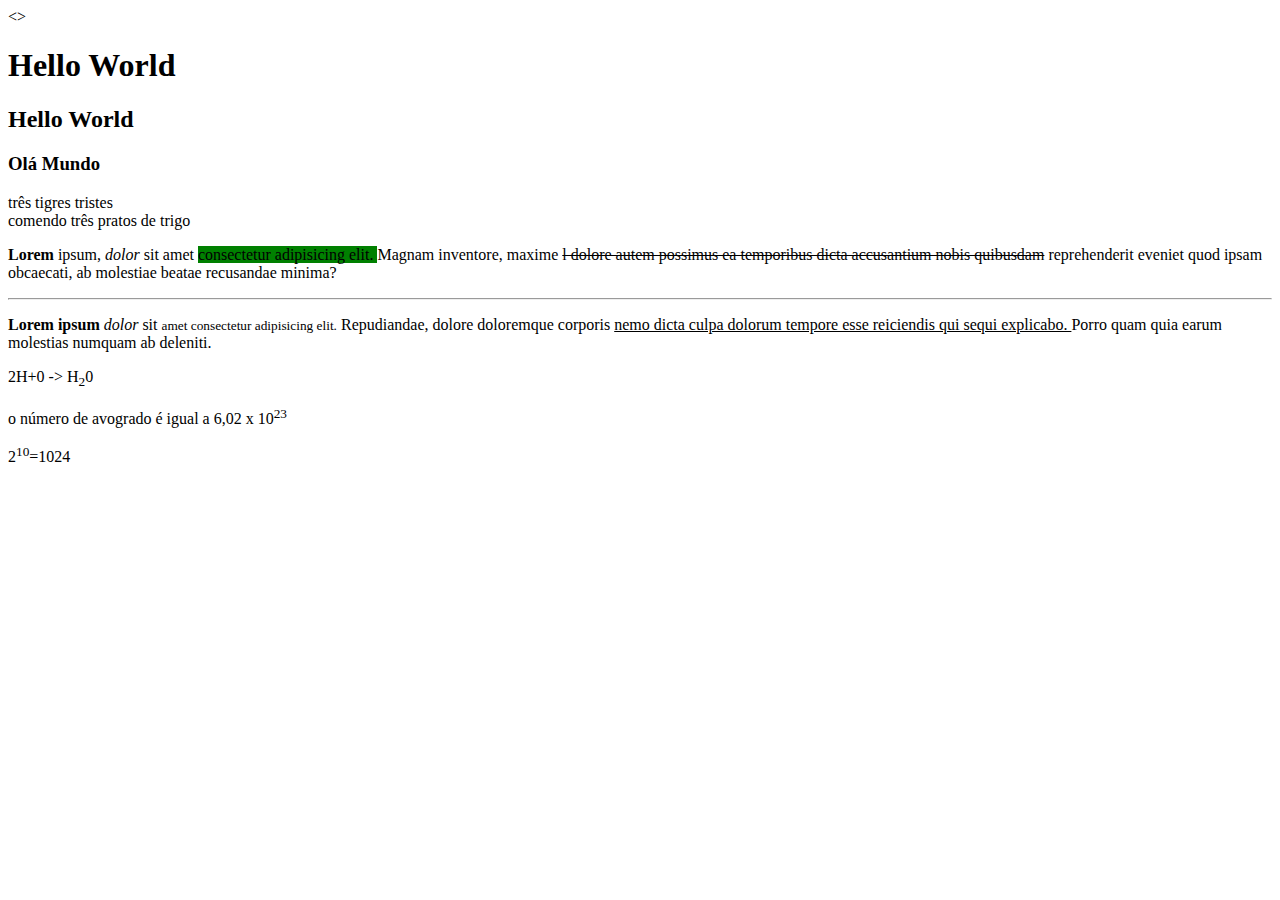
<file: aula01/aula/index.html>
<!DOCTYPE html>
<html lang="en">
<head>
    <!--Enconding da página-->
    <meta charset="UTF-8"/>
    <meta http-equiv="X-UA-Compatible" content="IE=edge"/>
    <meta name="description" content="Free Web tutorials"/>
    <meta name="keywords" content="HTML, CSS, JavaScript"/>
    <meta name="author" content="John Doe">
    <meta name="viewport" content="width=device-width, initial-scale=1.0"/>
    <link rel="icon" type="image/x-icon" href="./spider.png"/>
    <title>Primeira página</title>
</head>
<body>
    <>
    <h1>Hello World</h1>
    <h2>Hello World</h2>
    <h3>Olá Mundo</h3>
    três tigres tristes  <br/> comendo três pratos de trigo
    <p>
       <b> Lorem </b>ipsum, <i> dolor </i>sit amet <mark style='background-color: green;'>consectetur adipisicing elit. </mark>Magnam inventore, maxime <del>l dolore autem possimus ea temporibus dicta accusantium nobis quibusdam</del> reprehenderit eveniet quod ipsam obcaecati, ab molestiae beatae recusandae minima?
    </p>
    <hr/>
    <p>
       <strong> Lorem ipsum </strong> <em> dolor </em>sit <small> amet consectetur adipisicing elit.</small> Repudiandae, dolore doloremque corporis <ins> nemo dicta culpa dolorum tempore esse reiciendis qui sequi explicabo. </ins>Porro quam quia earum molestias numquam ab deleniti.
    </p>   
    <p>2H+0 -> H<sub>2</sub>0</p>
    <p>o número de avogrado é igual a 6,02 x 10<sup>23</sup></p>
    <p>2<sup>10</sup>=1024</p> 
</body>
</html>
</file>
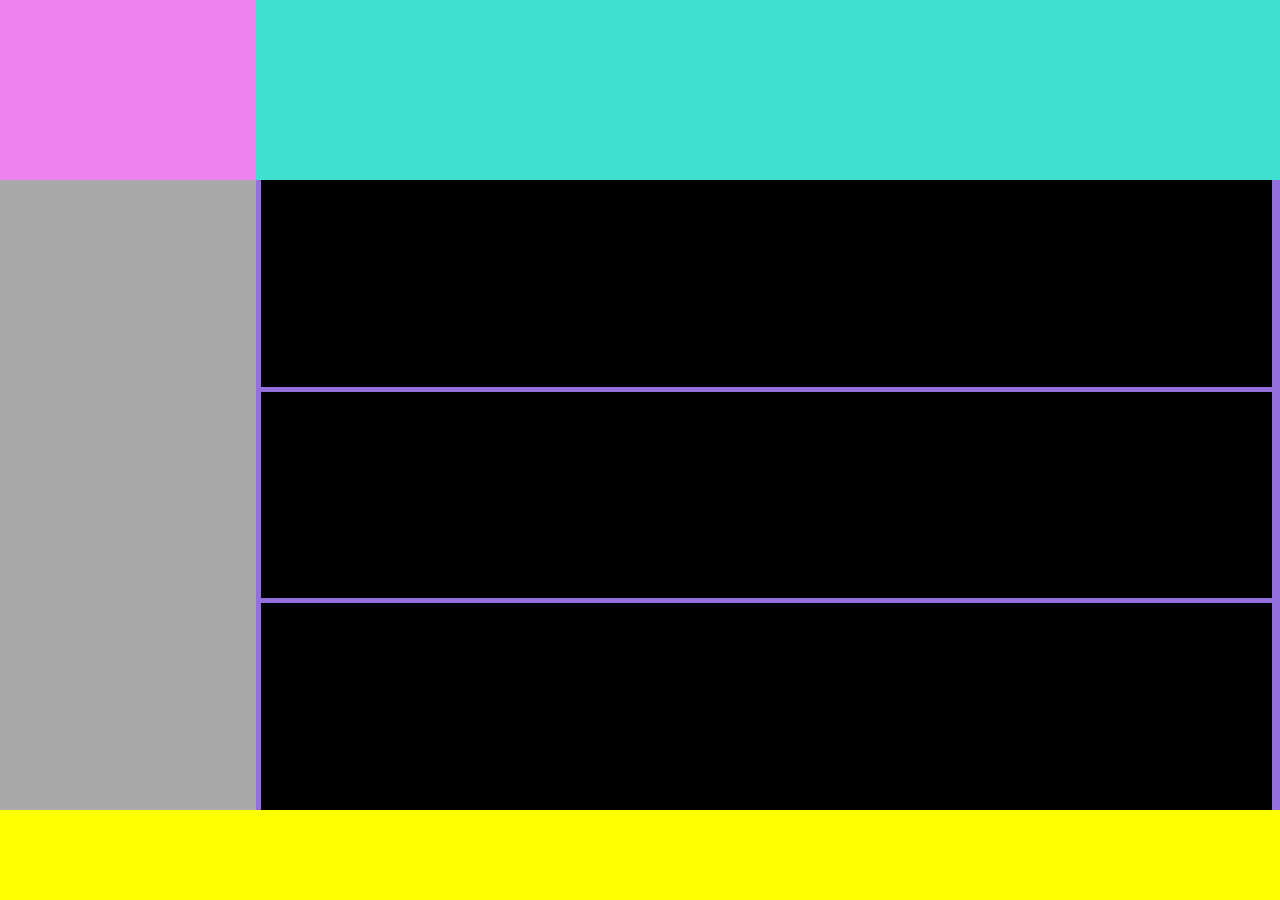
<file: aula04/aula/A02-GridLayout/index.html>
<!DOCTYPE html>
<html lang="en">

<head>
    <meta charset="UTF-8">
    <meta http-equiv="X-UA-Compatible" content="IE=edge">
    <meta name="viewport" content="width=device-width, initial-scale=1.0">
    <link rel="stylesheet" href="./estilo.css">
    <title>Grid Layout</title>
</head>

<body>
    <div class='container'>
        <header>
            <div class="logo"></div>
            <nav>
                <ul>
                    <li><a href=""></li>
                    <li><a href=""></a></li>
                    <li><a href=""></a></li>
                    <li><a href=""></a></li>
                </ul>
            </nav>
        </header>
        <main>
            <article class='artigo-1'></article>
            <article class='artigo-2'></article>
            <article class='artigo-3'></article>
            <aside></aside>
        </main>
        <footer>
        </footer>
    </div>
</body>

</html>
</file>
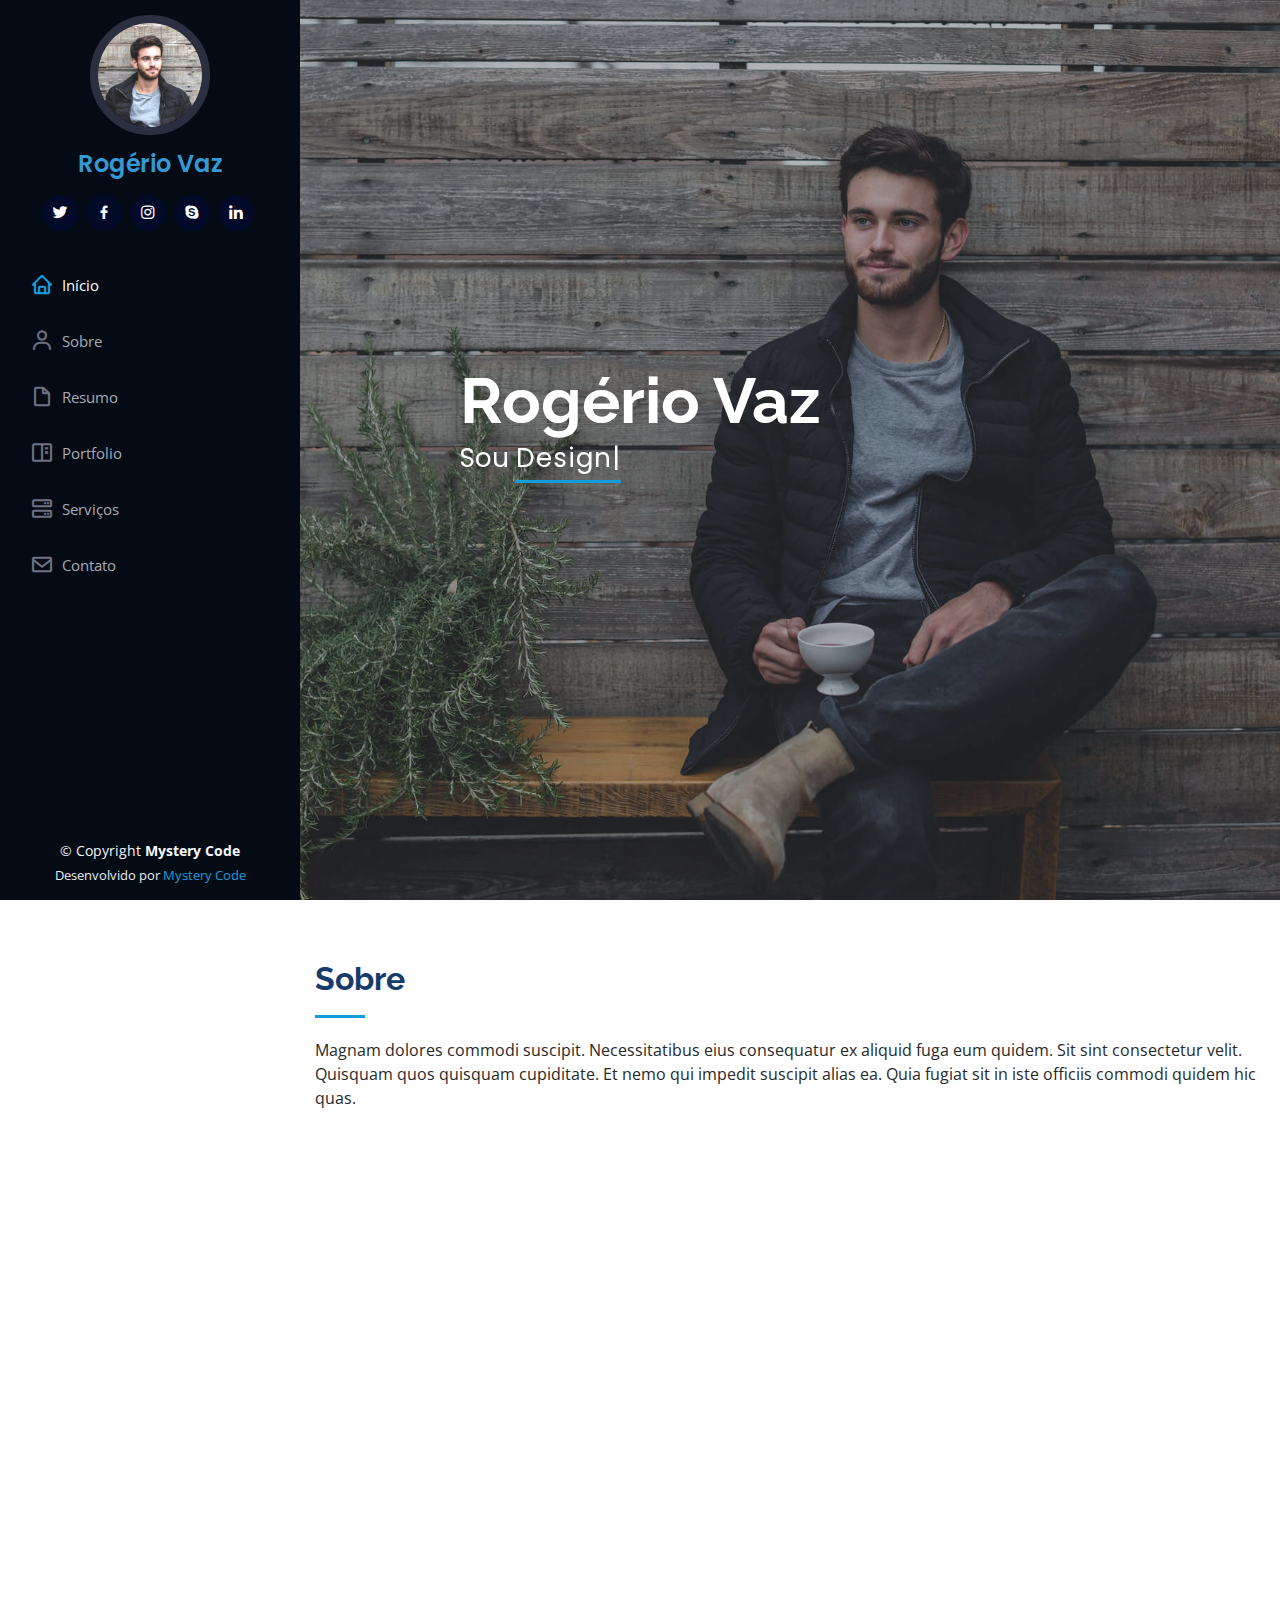
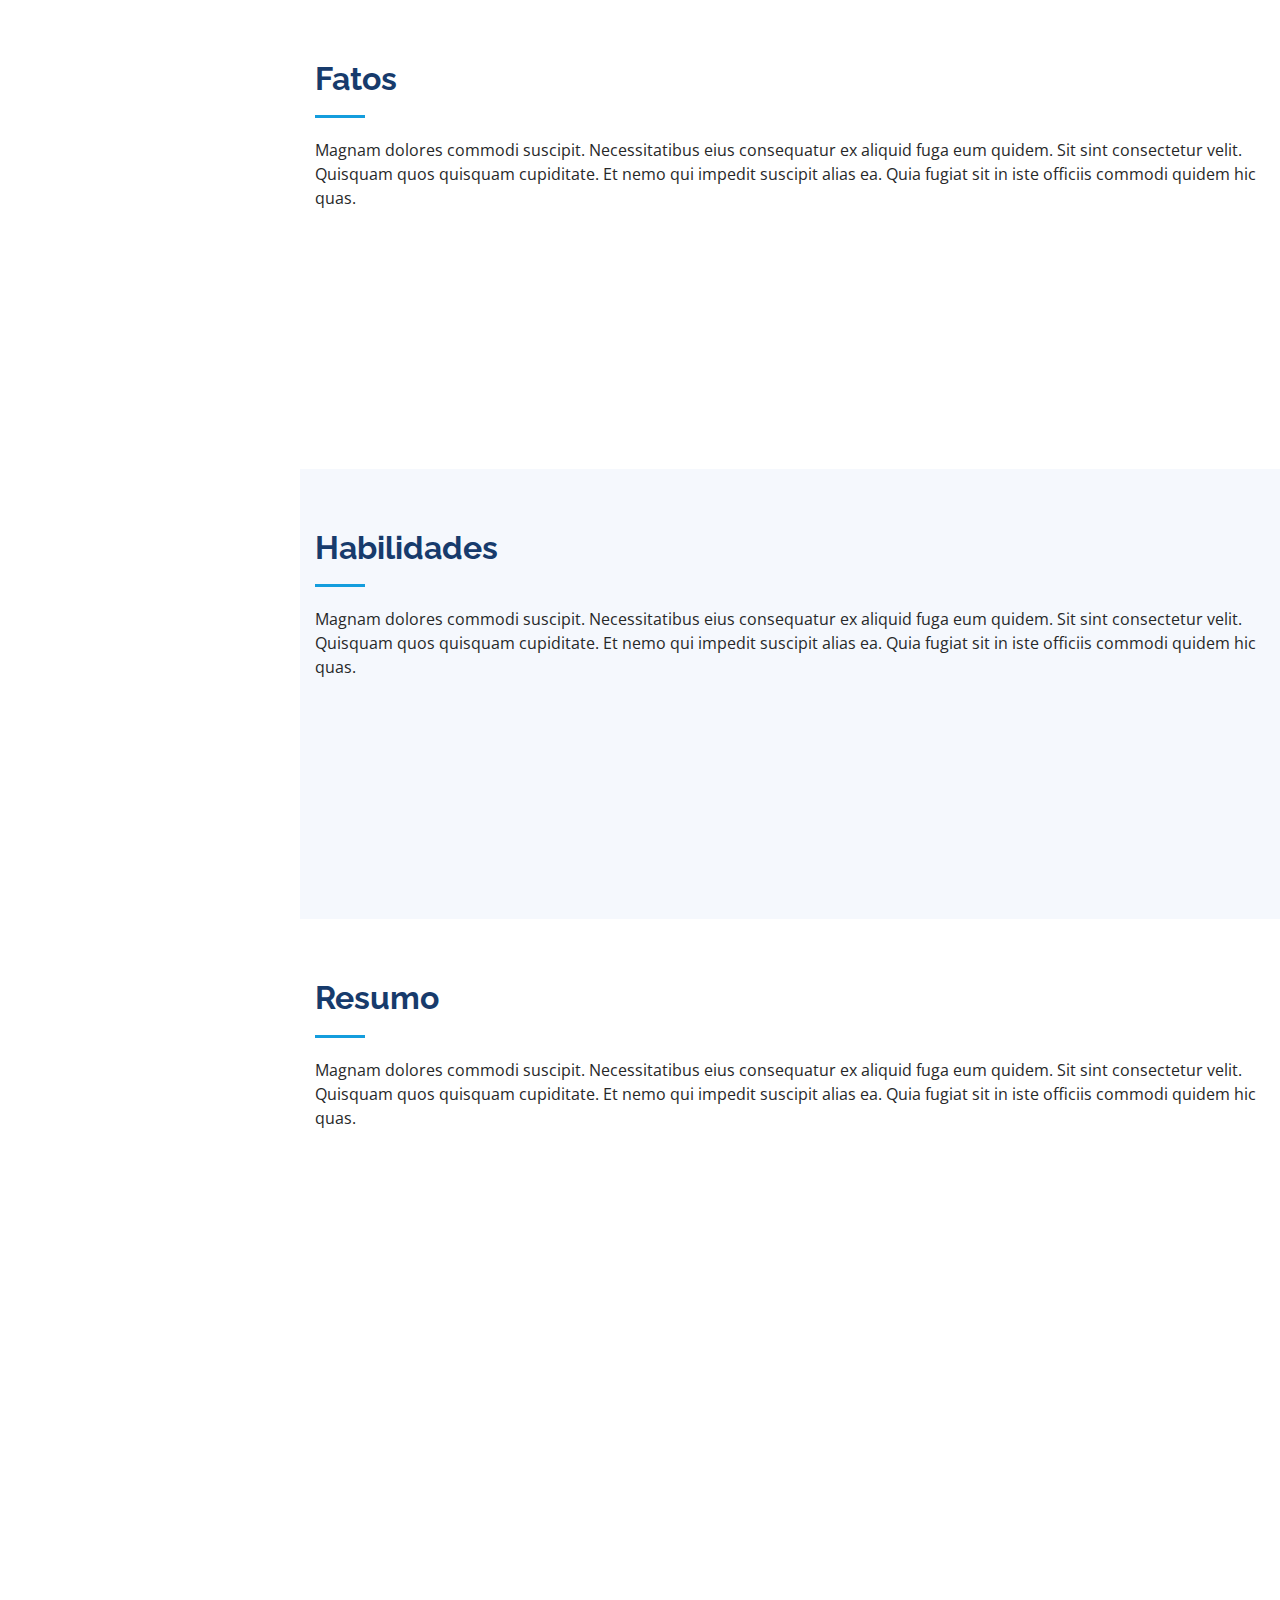
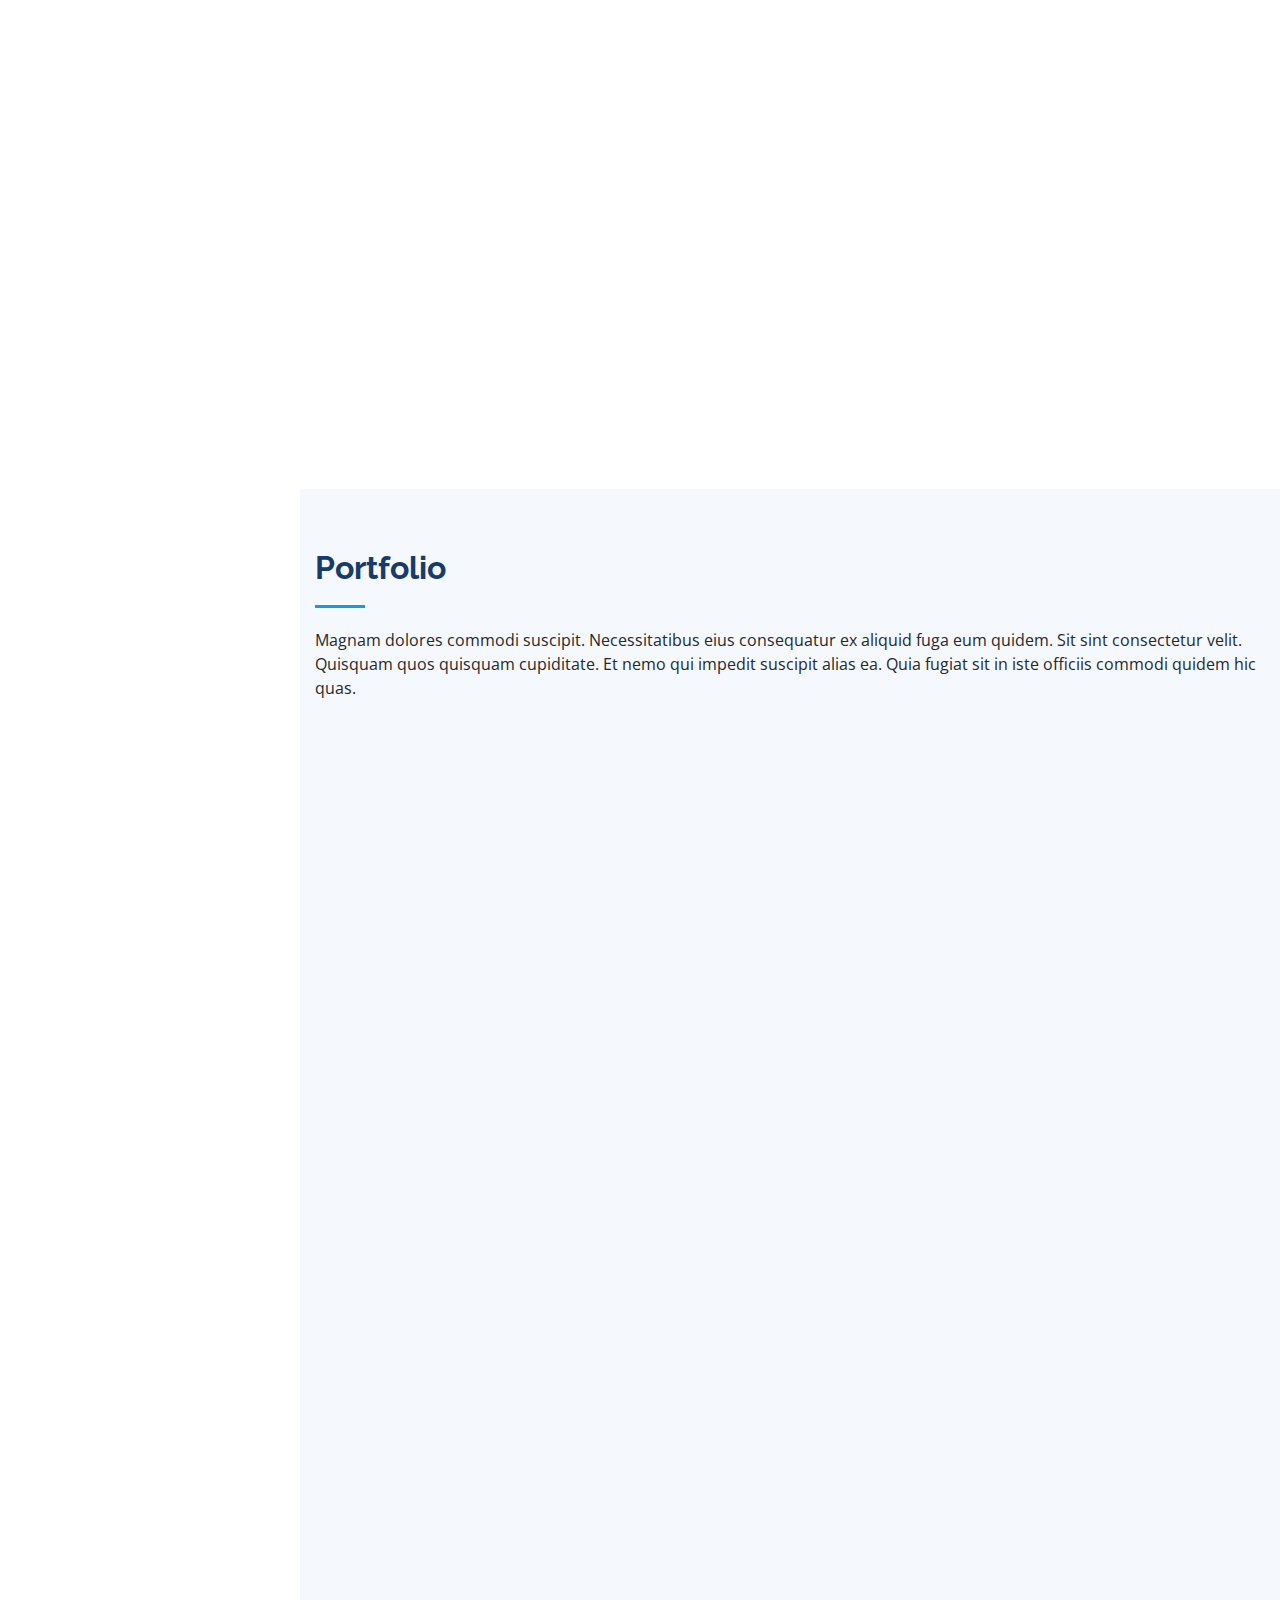
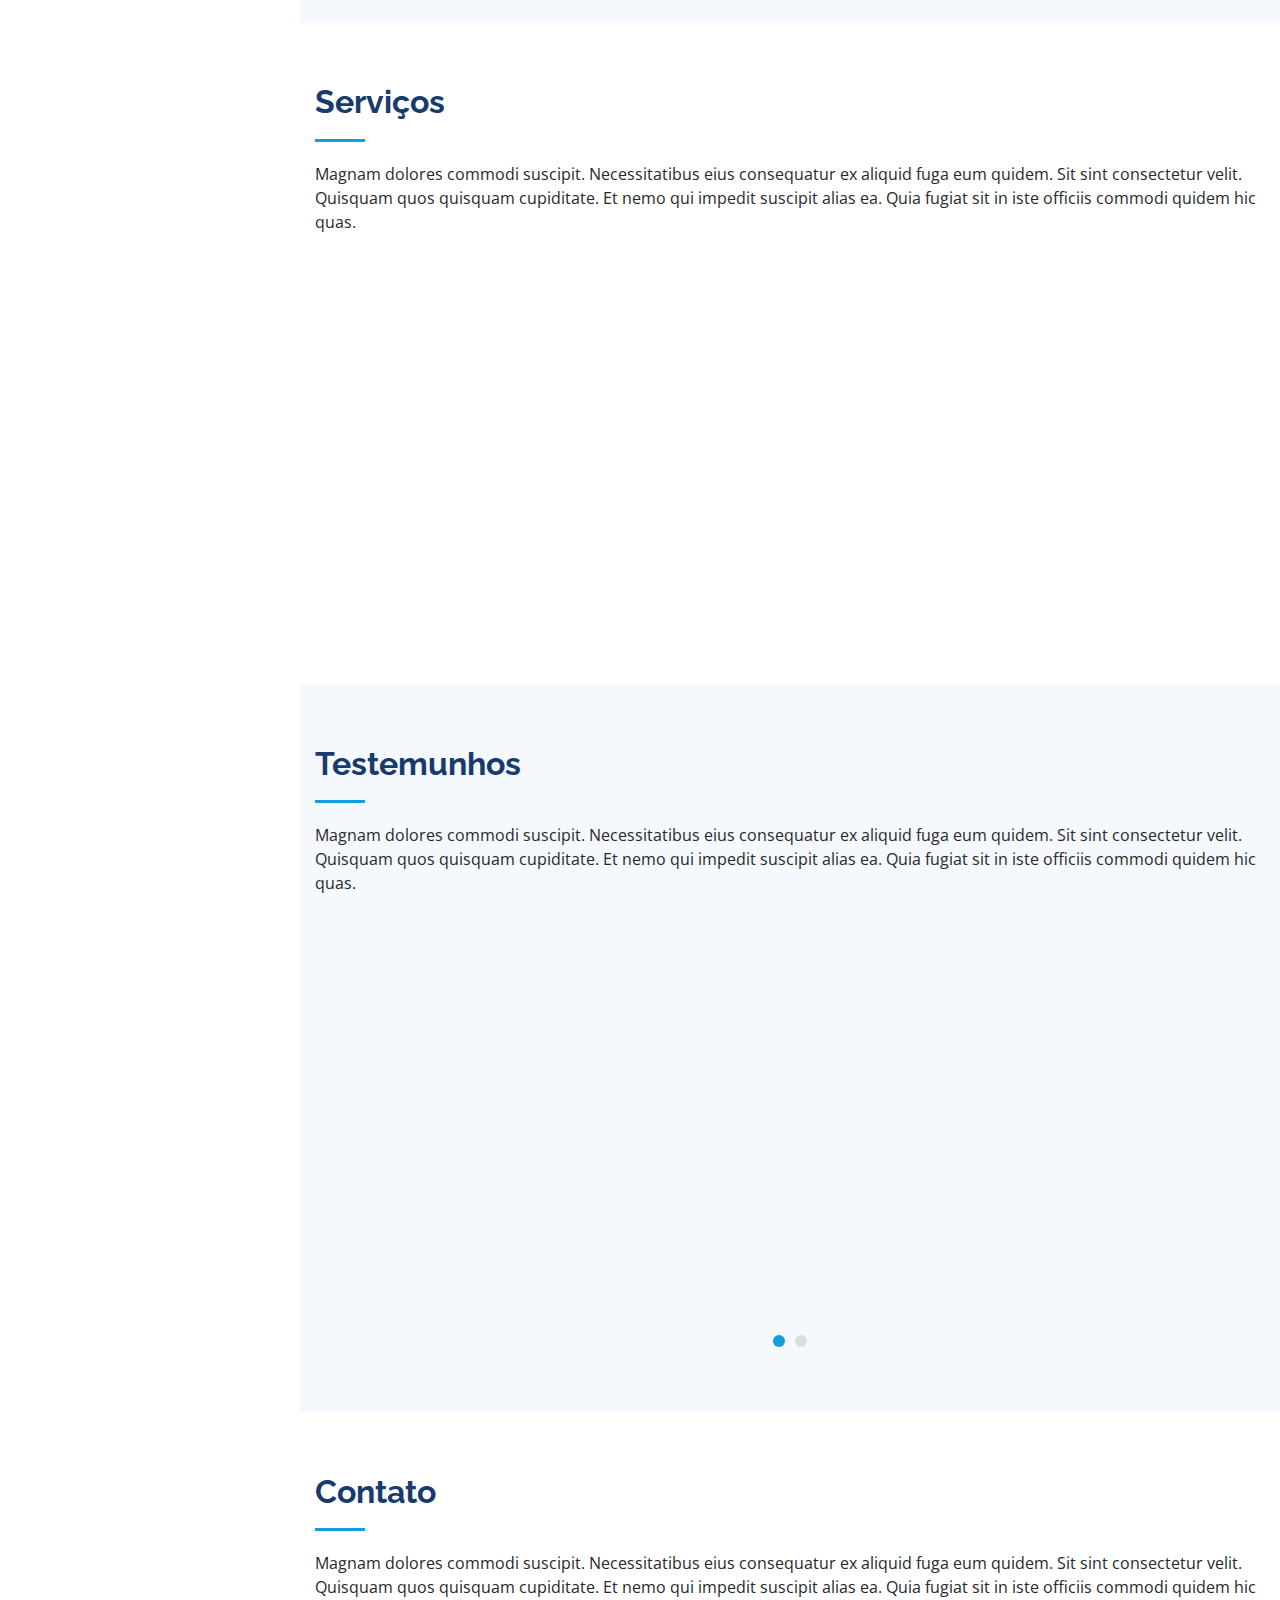
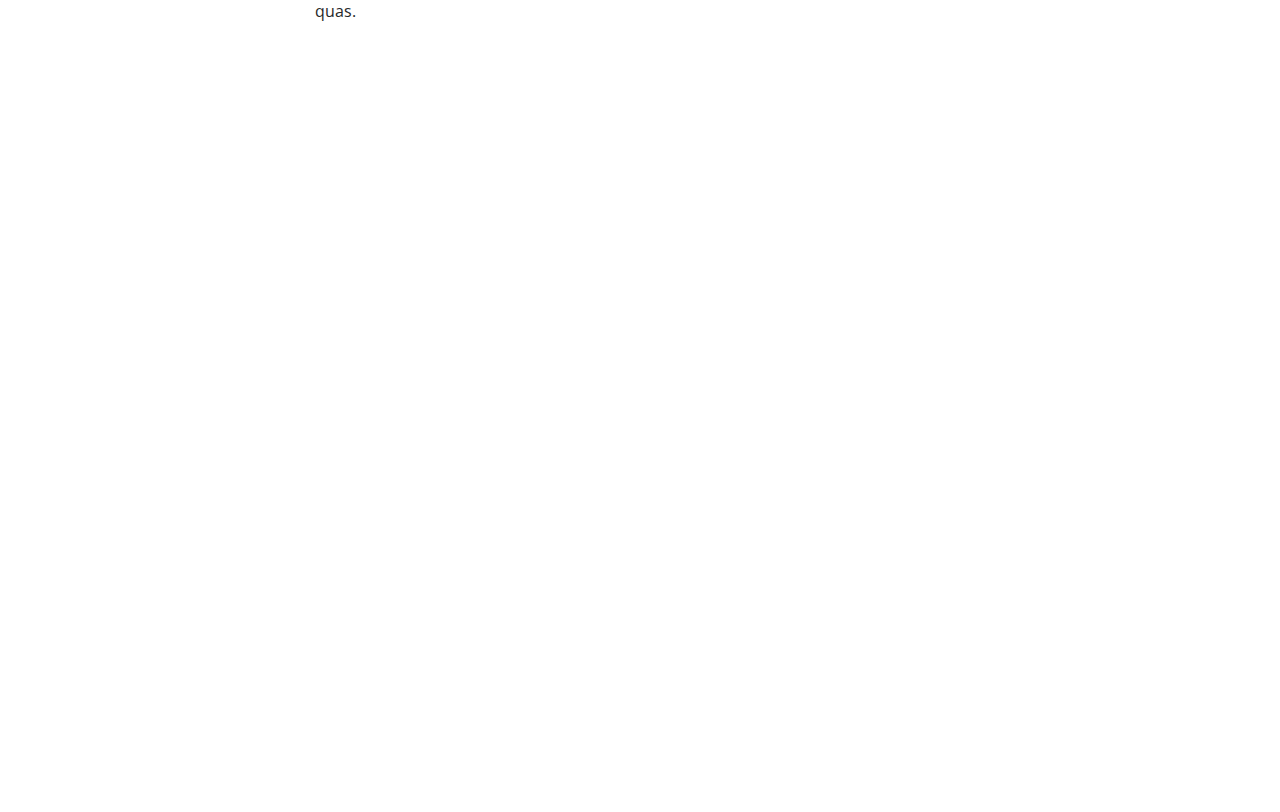
<file: portfolio/00_PORTFOLIO YOUTUBE/mystery code -blog/index.html>
<!DOCTYPE html>
<html lang="pt-br">

<head>
  <meta charset="utf-8">
  <meta content="width=device-width, initial-scale=1.0" name="viewport">

  <title>Rogério Vaz - Blog</title>
  <meta content="" name="description">
  <meta content="" name="keywords">

  <!-- Google Fonts -->
  <link href="https://fonts.googleapis.com/css?family=Open+Sans:300,300i,400,400i,600,600i,700,700i|Raleway:300,300i,400,400i,500,500i,600,600i,700,700i|Poppins:300,300i,400,400i,500,500i,600,600i,700,700i" rel="stylesheet">

  <!-- Vendor CSS Files -->
  <link href="assets/vendor/bootstrap/css/bootstrap.min.css" rel="stylesheet">
  <link href="assets/vendor/icofont/icofont.min.css" rel="stylesheet">
  <link href="assets/vendor/boxicons/css/boxicons.min.css" rel="stylesheet">
  <link href="assets/vendor/venobox/venobox.css" rel="stylesheet">
  <link href="assets/vendor/owl.carousel/assets/owl.carousel.min.css" rel="stylesheet">
  <link href="assets/vendor/aos/aos.css" rel="stylesheet">

  <!-- Template Main CSS File -->
  <link href="assets/css/style.css" rel="stylesheet">

</head>

<body>

  <!-- ======= Mobile nav toggle button ======= -->
  <button type="button" class="mobile-nav-toggle d-xl-none"><i class="icofont-navigation-menu"></i></button>

  <!-- ======= Header ======= -->
  <header id="header">
    <div class="d-flex flex-column">

      <div class="profile">
        <img src="assets/img/profile-img.jpg" alt="" class="img-fluid rounded-circle">
        <h1 class="text-light"><a href="index.html">Rogério Vaz</a></h1>
        <div class="social-links mt-3 text-center">
          <a href="#" class="twitter"><i class="bx bxl-twitter"></i></a>
          <a href="#" class="facebook"><i class="bx bxl-facebook"></i></a>
          <a href="#" class="instagram"><i class="bx bxl-instagram"></i></a>
          <a href="#" class="google-plus"><i class="bx bxl-skype"></i></a>
          <a href="#" class="linkedin"><i class="bx bxl-linkedin"></i></a>
        </div>
      </div>

      <nav class="nav-menu">
        <ul>
          <li class="active"><a href="index.html"><i class="bx bx-home"></i> <span>Início</span></a></li>
          <li><a href="#about"><i class="bx bx-user"></i> <span>Sobre</span></a></li>
          <li><a href="#resume"><i class="bx bx-file-blank"></i> <span>Resumo</span></a></li>
          <li><a href="#portfolio"><i class="bx bx-book-content"></i> Portfolio</a></li>
          <li><a href="#services"><i class="bx bx-server"></i> Serviços</a></li>
          <li><a href="#contact"><i class="bx bx-envelope"></i> Contato</a></li>

        </ul>
      </nav><!-- .nav-menu -->
      <button type="button" class="mobile-nav-toggle d-xl-none"><i class="icofont-navigation-menu"></i></button>

    </div>
  </header><!-- End Header -->

  <!-- ======= Hero Section ======= -->
  <section id="hero" class="d-flex flex-column justify-content-center align-items-center">
    <div class="hero-container" data-aos="fade-in">
      <h1>Rogério Vaz</h1>
      <p>Sou <span class="typed" data-typed-items="Designer, Developer, Freelancer, Photographer"></span></p>
    </div>
  </section><!-- End Hero -->

  <main id="main">

    <!-- ======= About Section ======= -->
    <section id="about" class="about">
      <div class="container">

        <div class="section-title">
          <h2>Sobre</h2>
          <p>Magnam dolores commodi suscipit. Necessitatibus eius consequatur ex aliquid fuga eum quidem. Sit sint consectetur velit. Quisquam quos quisquam cupiditate. Et nemo qui impedit suscipit alias ea. Quia fugiat sit in iste officiis commodi quidem hic quas.</p>
        </div>

        <div class="row">
          <div class="col-lg-4" data-aos="fade-right">
            <img src="assets/img/profile-img.jpg" class="img-fluid" alt="">
          </div>
          <div class="col-lg-8 pt-4 pt-lg-0 content" data-aos="fade-left">
            <h3>UI/UX Designer &amp; Web Developer.</h3>
            <p class="font-italic">
              Lorem ipsum dolor sit amet, consectetur adipiscing elit, sed do eiusmod tempor incididunt ut labore et dolore
              magna aliqua.
            </p>
            <div class="row">
              <div class="col-lg-6">
                <ul>
                  <li><i class="icofont-rounded-right"></i> <strong>Nascimento:</strong> 1 Julho 1975</li>
                  <li><i class="icofont-rounded-right"></i> <strong>Website:</strong> www.example.com</li>
                  <li><i class="icofont-rounded-right"></i> <strong>Fone:</strong> 55 85 9 9157 6890</li>
                  <li><i class="icofont-rounded-right"></i> <strong>Cidade:</strong> Fortaleza, Ceará, Brasil</li>
                </ul>
              </div>
              <div class="col-lg-6">
                <ul>
                  <li><i class="icofont-rounded-right"></i> <strong>Idade:</strong> 24</li>
                  <li><i class="icofont-rounded-right"></i> <strong>Graduação:</strong> Master</li>
                  <li><i class="icofont-rounded-right"></i> <strong>Email:</strong> rogerio75vaz@yahoo.com.br</li>
                  <li><i class="icofont-rounded-right"></i> <strong>Freelance:</strong> Avaliável</li>
                </ul>
              </div>
            </div>
            <p>
              Officiis eligendi itaque labore et dolorum mollitia officiis optio vero. Quisquam sunt adipisci omnis et ut. Nulla accusantium dolor incidunt officia tempore. Et eius omnis.
              Cupiditate ut dicta maxime officiis quidem quia. Sed et consectetur qui quia repellendus itaque neque. Aliquid amet quidem ut quaerat cupiditate. Ab et eum qui repellendus omnis culpa magni laudantium dolores.
            </p>
          </div>
        </div>

      </div>
    </section><!-- End About Section -->

    <!-- ======= Facts Section ======= -->
    <section id="facts" class="facts">
      <div class="container">

        <div class="section-title">
          <h2>Fatos</h2>
          <p>Magnam dolores commodi suscipit. Necessitatibus eius consequatur ex aliquid fuga eum quidem. Sit sint consectetur velit. Quisquam quos quisquam cupiditate. Et nemo qui impedit suscipit alias ea. Quia fugiat sit in iste officiis commodi quidem hic quas.</p>
        </div>

        <div class="row no-gutters">

          <div class="col-lg-3 col-md-6 d-md-flex align-items-md-stretch" data-aos="fade-up">
            <div class="count-box">
              <i class="icofont-simple-smile"></i>
              <span data-toggle="counter-up">232</span>
              <p><strong>Clientes satisfeitos</strong> consequuntur quae</p>
            </div>
          </div>

          <div class="col-lg-3 col-md-6 d-md-flex align-items-md-stretch" data-aos="fade-up" data-aos-delay="100">
            <div class="count-box">
              <i class="icofont-document-folder"></i>
              <span data-toggle="counter-up">521</span>
              <p><strong>Projetos</strong> adipisci atque cum quia aut</p>
            </div>
          </div>

          <div class="col-lg-3 col-md-6 d-md-flex align-items-md-stretch" data-aos="fade-up" data-aos-delay="200">
            <div class="count-box">
              <i class="icofont-live-support"></i>
              <span data-toggle="counter-up">1,463</span>
              <p><strong>Horas de suporte</strong> aut commodi quaerat</p>
            </div>
          </div>

          <div class="col-lg-3 col-md-6 d-md-flex align-items-md-stretch" data-aos="fade-up" data-aos-delay="300">
            <div class="count-box">
              <i class="icofont-users-alt-5"></i>
              <span data-toggle="counter-up">15</span>
              <p><strong>Trabalhadores</strong> rerum asperiores dolor</p>
            </div>
          </div>

        </div>

      </div>
    </section><!-- End Facts Section -->

    <!-- ======= Skills Section ======= -->
    <section id="skills" class="skills section-bg">
      <div class="container">

        <div class="section-title">
          <h2>Habilidades</h2>
          <p>Magnam dolores commodi suscipit. Necessitatibus eius consequatur ex aliquid fuga eum quidem. Sit sint consectetur velit. Quisquam quos quisquam cupiditate. Et nemo qui impedit suscipit alias ea. Quia fugiat sit in iste officiis commodi quidem hic quas.</p>
        </div>

        <div class="row skills-content">

          <div class="col-lg-6" data-aos="fade-up">

            <div class="progress">
              <span class="skill">HTML <i class="val">100%</i></span>
              <div class="progress-bar-wrap">
                <div class="progress-bar" role="progressbar" aria-valuenow="100" aria-valuemin="0" aria-valuemax="100"></div>
              </div>
            </div>

            <div class="progress">
              <span class="skill">CSS <i class="val">90%</i></span>
              <div class="progress-bar-wrap">
                <div class="progress-bar" role="progressbar" aria-valuenow="90" aria-valuemin="0" aria-valuemax="100"></div>
              </div>
            </div>

            <div class="progress">
              <span class="skill">JavaScript <i class="val">75%</i></span>
              <div class="progress-bar-wrap">
                <div class="progress-bar" role="progressbar" aria-valuenow="75" aria-valuemin="0" aria-valuemax="100"></div>
              </div>
            </div>

          </div>

          <div class="col-lg-6" data-aos="fade-up" data-aos-delay="100">

            <div class="progress">
              <span class="skill">PHP <i class="val">80%</i></span>
              <div class="progress-bar-wrap">
                <div class="progress-bar" role="progressbar" aria-valuenow="80" aria-valuemin="0" aria-valuemax="100"></div>
              </div>
            </div>

            <div class="progress">
              <span class="skill">WordPress/CMS <i class="val">90%</i></span>
              <div class="progress-bar-wrap">
                <div class="progress-bar" role="progressbar" aria-valuenow="90" aria-valuemin="0" aria-valuemax="100"></div>
              </div>
            </div>

            <div class="progress">
              <span class="skill">Photoshop <i class="val">55%</i></span>
              <div class="progress-bar-wrap">
                <div class="progress-bar" role="progressbar" aria-valuenow="55" aria-valuemin="0" aria-valuemax="100"></div>
              </div>
            </div>

          </div>

        </div>

      </div>
    </section><!-- End Skills Section -->

    <!-- ======= Resume Section ======= -->
    <section id="resume" class="resume">
      <div class="container">

        <div class="section-title">
          <h2>Resumo</h2>
          <p>Magnam dolores commodi suscipit. Necessitatibus eius consequatur ex aliquid fuga eum quidem. Sit sint consectetur velit. Quisquam quos quisquam cupiditate. Et nemo qui impedit suscipit alias ea. Quia fugiat sit in iste officiis commodi quidem hic quas.</p>
        </div>

        <div class="row">
          <div class="col-lg-6" data-aos="fade-up">
            <h3 class="resume-title">Sumário</h3>
            <div class="resume-item pb-0">
              <h4>Rogério Vaz</h4>
              <p><em>Innovative and deadline-driven Graphic Designer with 3+ years of experience designing and developing user-centered digital/print marketing material from initial concept to final, polished deliverable.</em></p>
              <ul>
                <li>Rua Roraima 216</li>
                <li>55 85 9 9157 6890</li>
                <li>rogerio75vaz@yahoo.com.br</li>
              </ul>
            </div>

            <h3 class="resume-title">Educação</h3>
            <div class="resume-item">
              <h4>Master em Artes Plásticas &amp; Graphic Design</h4>
              <h5>2015 - 2016</h5>
              <p><em>Rochester Institute of Technology, Rochester, NY</em></p>
              <p>Qui deserunt veniam. Et sed aliquam labore tempore sed quisquam iusto autem sit. Ea vero voluptatum qui ut dignissimos deleniti nerada porti sand markend</p>
            </div>
            <div class="resume-item">
              <h4>Bacharel em Artes Plásticas &amp; Graphic Design</h4>
              <h5>2010 - 2014</h5>
              <p><em>Rochester Institute of Technology, Rochester, NY</em></p>
              <p>Quia nobis sequi est occaecati aut. Repudiandae et iusto quae reiciendis et quis Eius vel ratione eius unde vitae rerum voluptates asperiores voluptatem Earum molestiae consequatur neque etlon sader mart dila</p>
            </div>
          </div>
          <div class="col-lg-6" data-aos="fade-up" data-aos-delay="100">
            <h3 class="resume-title">Experiência Profissional</h3>
            <div class="resume-item">
              <h4>Especialista Senior em Graphic Design</h4>
              <h5>2019 - até o presente</h5>
              <p><em>Experion, New York, NY </em></p>
              <ul>
                <li>Líder em design, desenvolvimento, e implementação de graphic, layout, e produção de materiais de comunicação</li>
                <li>Delegar tarefas aos 7 membros da equipe de design e forneça conselhos sobre todos os aspectos do projeto. </li>
                <li>
                  Supervisionar a avaliação de todos os materiais gráficos, a fim de garantir a qualidade e precisão do design.</li>
                <li>Supervisionar o uso eficiente de orçamentos de projetos de produção que variam de $2,000 - $25,000</li>
              </ul>
            </div>
            <div class="resume-item">
              <h4>Especialista em Graphic Design</h4>
              <h5>2017 - 2018</h5>
              <p><em>Stepping Stone Advertising, New York, NY</em></p>
              <ul>
                <li>Desenvolvi inúmeros programas de marketing (logos, brochuras, infográficos, apresentações, e propagandas).</li>
                <li>Gerenciar até 5 projetos ou tarefas em um determinado momento, enquanto sob pressão</li>
                <li>
                  Recomendado e consultado com clientes sobre o design gráfico mais adequado</li>
                <li>Criou 4+ apresentações de design e propostas por mês para clientes e gerentes de contas</li>
              </ul>
            </div>
          </div>
        </div>

      </div>
    </section><!-- End Resume Section -->

    <!-- ======= Portfolio Section ======= -->
    <section id="portfolio" class="portfolio section-bg">
      <div class="container">

        <div class="section-title">
          <h2>Portfolio</h2>
          <p>Magnam dolores commodi suscipit. Necessitatibus eius consequatur ex aliquid fuga eum quidem. Sit sint consectetur velit. Quisquam quos quisquam cupiditate. Et nemo qui impedit suscipit alias ea. Quia fugiat sit in iste officiis commodi quidem hic quas.</p>
        </div>

        <div class="row" data-aos="fade-up">
          <div class="col-lg-12 d-flex justify-content-center">
            <ul id="portfolio-flters">
              <li data-filter="*" class="filter-active">Tudo</li>
              <li data-filter=".filter-app">App</li>
              <li data-filter=".filter-card">Card</li>
              <li data-filter=".filter-web">Web</li>
            </ul>
          </div>
        </div>

        <div class="row portfolio-container" data-aos="fade-up" data-aos-delay="100">

          <div class="col-lg-4 col-md-6 portfolio-item filter-app">
            <div class="portfolio-wrap">
              <img src="assets/img/portfolio/portfolio-1.jpg" class="img-fluid" alt="">
              <div class="portfolio-links">
                <a href="assets/img/portfolio/portfolio-1.jpg" data-gall="portfolioGallery" class="venobox" title="App 1"><i class="bx bx-plus"></i></a>
                <a href="portfolio-details.html" title="More Details"><i class="bx bx-link"></i></a>
              </div>
            </div>
          </div>

          <div class="col-lg-4 col-md-6 portfolio-item filter-web">
            <div class="portfolio-wrap">
              <img src="assets/img/portfolio/portfolio-2.jpg" class="img-fluid" alt="">
              <div class="portfolio-links">
                <a href="assets/img/portfolio/portfolio-2.jpg" data-gall="portfolioGallery" class="venobox" title="Web 3"><i class="bx bx-plus"></i></a>
                <a href="portfolio-details.html" title="More Details"><i class="bx bx-link"></i></a>
              </div>
            </div>
          </div>

          <div class="col-lg-4 col-md-6 portfolio-item filter-app">
            <div class="portfolio-wrap">
              <img src="assets/img/portfolio/portfolio-3.jpg" class="img-fluid" alt="">
              <div class="portfolio-links">
                <a href="assets/img/portfolio/portfolio-3.jpg" data-gall="portfolioGallery" class="venobox" title="App 2"><i class="bx bx-plus"></i></a>
                <a href="portfolio-details.html" title="More Details"><i class="bx bx-link"></i></a>
              </div>
            </div>
          </div>

          <div class="col-lg-4 col-md-6 portfolio-item filter-card">
            <div class="portfolio-wrap">
              <img src="assets/img/portfolio/portfolio-4.jpg" class="img-fluid" alt="">
              <div class="portfolio-links">
                <a href="assets/img/portfolio/portfolio-4.jpg" data-gall="portfolioGallery" class="venobox" title="Card 2"><i class="bx bx-plus"></i></a>
                <a href="portfolio-details.html" title="More Details"><i class="bx bx-link"></i></a>
              </div>
            </div>
          </div>

          <div class="col-lg-4 col-md-6 portfolio-item filter-web">
            <div class="portfolio-wrap">
              <img src="assets/img/portfolio/portfolio-5.jpg" class="img-fluid" alt="">
              <div class="portfolio-links">
                <a href="assets/img/portfolio/portfolio-5.jpg" data-gall="portfolioGallery" class="venobox" title="Web 2"><i class="bx bx-plus"></i></a>
                <a href="portfolio-details.html" title="More Details"><i class="bx bx-link"></i></a>
              </div>
            </div>
          </div>

          <div class="col-lg-4 col-md-6 portfolio-item filter-app">
            <div class="portfolio-wrap">
              <img src="assets/img/portfolio/portfolio-6.jpg" class="img-fluid" alt="">
              <div class="portfolio-links">
                <a href="assets/img/portfolio/portfolio-6.jpg" data-gall="portfolioGallery" class="venobox" title="App 3"><i class="bx bx-plus"></i></a>
                <a href="portfolio-details.html" title="More Details"><i class="bx bx-link"></i></a>
              </div>
            </div>
          </div>

          <div class="col-lg-4 col-md-6 portfolio-item filter-card">
            <div class="portfolio-wrap">
              <img src="assets/img/portfolio/portfolio-7.jpg" class="img-fluid" alt="">
              <div class="portfolio-links">
                <a href="assets/img/portfolio/portfolio-7.jpg" data-gall="portfolioGallery" class="venobox" title="Card 1"><i class="bx bx-plus"></i></a>
                <a href="portfolio-details.html" title="More Details"><i class="bx bx-link"></i></a>
              </div>
            </div>
          </div>

          <div class="col-lg-4 col-md-6 portfolio-item filter-card">
            <div class="portfolio-wrap">
              <img src="assets/img/portfolio/portfolio-8.jpg" class="img-fluid" alt="">
              <div class="portfolio-links">
                <a href="assets/img/portfolio/portfolio-8.jpg" data-gall="portfolioGallery" class="venobox" title="Card 3"><i class="bx bx-plus"></i></a>
                <a href="portfolio-details.html" title="More Details"><i class="bx bx-link"></i></a>
              </div>
            </div>
          </div>

          <div class="col-lg-4 col-md-6 portfolio-item filter-web">
            <div class="portfolio-wrap">
              <img src="assets/img/portfolio/portfolio-9.jpg" class="img-fluid" alt="">
              <div class="portfolio-links">
                <a href="assets/img/portfolio/portfolio-9.jpg" data-gall="portfolioGallery" class="venobox" title="Web 3"><i class="bx bx-plus"></i></a>
                <a href="portfolio-details.html" title="More Details"><i class="bx bx-link"></i></a>
              </div>
            </div>
          </div>

        </div>

      </div>
    </section><!-- End Portfolio Section -->

    <!-- ======= Services Section ======= -->
    <section id="services" class="services">
      <div class="container">

        <div class="section-title">
          <h2>Serviços</h2>
          <p>Magnam dolores commodi suscipit. Necessitatibus eius consequatur ex aliquid fuga eum quidem. Sit sint consectetur velit. Quisquam quos quisquam cupiditate. Et nemo qui impedit suscipit alias ea. Quia fugiat sit in iste officiis commodi quidem hic quas.</p>
        </div>

        <div class="row">
          <div class="col-lg-4 col-md-6 icon-box" data-aos="fade-up">
            <div class="icon"><i class="icofont-computer"></i></div>
            <h4 class="title"><a href="">Lorem Ipsum</a></h4>
            <p class="description">Voluptatum deleniti atque corrupti quos dolores et quas molestias excepturi sint occaecati cupiditate non provident</p>
          </div>
          <div class="col-lg-4 col-md-6 icon-box" data-aos="fade-up" data-aos-delay="100">
            <div class="icon"><i class="icofont-chart-bar-graph"></i></div>
            <h4 class="title"><a href="">Dolor Sitema</a></h4>
            <p class="description">Minim veniam, quis nostrud exercitation ullamco laboris nisi ut aliquip ex ea commodo consequat tarad limino ata</p>
          </div>
          <div class="col-lg-4 col-md-6 icon-box" data-aos="fade-up" data-aos-delay="200">
            <div class="icon"><i class="icofont-earth"></i></div>
            <h4 class="title"><a href="">Sed ut perspiciatis</a></h4>
            <p class="description">Duis aute irure dolor in reprehenderit in voluptate velit esse cillum dolore eu fugiat nulla pariatur</p>
          </div>
          <div class="col-lg-4 col-md-6 icon-box" data-aos="fade-up" data-aos-delay="300">
            <div class="icon"><i class="icofont-image"></i></div>
            <h4 class="title"><a href="">Magni Dolores</a></h4>
            <p class="description">Excepteur sint occaecat cupidatat non proident, sunt in culpa qui officia deserunt mollit anim id est laborum</p>
          </div>
          <div class="col-lg-4 col-md-6 icon-box" data-aos="fade-up" data-aos-delay="400">
            <div class="icon"><i class="icofont-settings"></i></div>
            <h4 class="title"><a href="">Nemo Enim</a></h4>
            <p class="description">At vero eos et accusamus et iusto odio dignissimos ducimus qui blanditiis praesentium voluptatum deleniti atque</p>
          </div>
          <div class="col-lg-4 col-md-6 icon-box" data-aos="fade-up" data-aos-delay="500">
            <div class="icon"><i class="icofont-tasks-alt"></i></div>
            <h4 class="title"><a href="">Eiusmod Tempor</a></h4>
            <p class="description">Et harum quidem rerum facilis est et expedita distinctio. Nam libero tempore, cum soluta nobis est eligendi</p>
          </div>
        </div>

      </div>
    </section><!-- End Services Section -->

    <!-- ======= Testimonials Section ======= -->
    <section id="testimonials" class="testimonials section-bg">
      <div class="container">

        <div class="section-title">
          <h2>Testemunhos</h2>
          <p>Magnam dolores commodi suscipit. Necessitatibus eius consequatur ex aliquid fuga eum quidem. Sit sint consectetur velit. Quisquam quos quisquam cupiditate. Et nemo qui impedit suscipit alias ea. Quia fugiat sit in iste officiis commodi quidem hic quas.</p>
        </div>

        <div class="owl-carousel testimonials-carousel">

          <div class="testimonial-item" data-aos="fade-up">
            <p>
              <i class="bx bxs-quote-alt-left quote-icon-left"></i>
              Proin iaculis purus consequat sem cure digni ssim donec porttitora entum suscipit rhoncus. Accusantium quam, ultricies eget id, aliquam eget nibh et. Maecen aliquam, risus at semper.
              <i class="bx bxs-quote-alt-right quote-icon-right"></i>
            </p>
            <img src="assets/img/testimonials/testimonials-1.jpg" class="testimonial-img" alt="">
            <h3>Saul Goodman</h3>
            <h4>Ceo &amp; Fundador</h4>
          </div>

          <div class="testimonial-item" data-aos="fade-up" data-aos-delay="100">
            <p>
              <i class="bx bxs-quote-alt-left quote-icon-left"></i>
              Export tempor illum tamen malis malis eram quae irure esse labore quem cillum quid cillum eram malis quorum velit fore eram velit sunt aliqua noster fugiat irure amet legam anim culpa.
              <i class="bx bxs-quote-alt-right quote-icon-right"></i>
            </p>
            <img src="assets/img/testimonials/testimonials-2.jpg" class="testimonial-img" alt="">
            <h3>Sara Wilsson</h3>
            <h4>Designer</h4>
          </div>

          <div class="testimonial-item" data-aos="fade-up" data-aos-delay="200">
            <p>
              <i class="bx bxs-quote-alt-left quote-icon-left"></i>
              Enim nisi quem export duis labore cillum quae magna enim sint quorum nulla quem veniam duis minim tempor labore quem eram duis noster aute amet eram fore quis sint minim.
              <i class="bx bxs-quote-alt-right quote-icon-right"></i>
            </p>
            <img src="assets/img/testimonials/testimonials-3.jpg" class="testimonial-img" alt="">
            <h3>Jena Karlis</h3>
            <h4>Proprietária de Loja</h4>
          </div>

          <div class="testimonial-item" data-aos="fade-up" data-aos-delay="300">
            <p>
              <i class="bx bxs-quote-alt-left quote-icon-left"></i>
              Fugiat enim eram quae cillum dolore dolor amet nulla culpa multos export minim fugiat minim velit minim dolor enim duis veniam ipsum anim magna sunt elit fore quem dolore labore illum veniam.
              <i class="bx bxs-quote-alt-right quote-icon-right"></i>
            </p>
            <img src="assets/img/testimonials/testimonials-4.jpg" class="testimonial-img" alt="">
            <h3>Matt Brandon</h3>
            <h4>Freelancer</h4>
          </div>

          <div class="testimonial-item" data-aos="fade-up" data-aos-delay="400">
            <p>
              <i class="bx bxs-quote-alt-left quote-icon-left"></i>
              Quis quorum aliqua sint quem legam fore sunt eram irure aliqua veniam tempor noster veniam enim culpa labore duis sunt culpa nulla illum cillum fugiat legam esse veniam culpa fore nisi cillum quid.
              <i class="bx bxs-quote-alt-right quote-icon-right"></i>
            </p>
            <img src="assets/img/testimonials/testimonials-5.jpg" class="testimonial-img" alt="">
            <h3>John Larson</h3>
            <h4>Empreendedor</h4>
          </div>

        </div>

      </div>
    </section><!-- End Testimonials Section -->

    <!-- ======= Contact Section ======= -->
    <section id="contact" class="contact">
      <div class="container">

        <div class="section-title">
          <h2>Contato</h2>
          <p>Magnam dolores commodi suscipit. Necessitatibus eius consequatur ex aliquid fuga eum quidem. Sit sint consectetur velit. Quisquam quos quisquam cupiditate. Et nemo qui impedit suscipit alias ea. Quia fugiat sit in iste officiis commodi quidem hic quas.</p>
        </div>

        <div class="row" data-aos="fade-in">

          <div class="col-lg-5 d-flex align-items-stretch">
            <div class="info">
              <div class="address">
                <i class="icofont-google-map"></i>
                <h4>Local:</h4>
                <p>Rua Roraima, 216, Dom Lustosa, Fortaleza-CE</p>
              </div>

              <div class="email">
                <i class="icofont-envelope"></i>
                <h4>Email:</h4>
                <p>info@example.com</p>
              </div>

              <div class="phone">
                <i class="icofont-phone"></i>
                <h4>Fone:</h4>
                <p>55 85 9 9157 6890</p>
              </div>

              <iframe src="https://maps.google.com/maps?q=Rua%20Roraima%20216%20Dom%20Lustosa%20Fortaleza%20Cear%C3%A1&t=&z=13&ie=UTF8&iwloc=&output=embed" frameborder="0" style="border:0; width: 100%; height: 290px;" allowfullscreen></iframe>
            </div>

          </div>

          <div class="col-lg-7 mt-5 mt-lg-0 d-flex align-items-stretch">
            <form action="forms/contact.php" method="post" role="form" class="php-email-form">
              <div class="form-row">
                <div class="form-group col-md-6">
                  <label for="name">Seu Nome</label>
                  <input type="text" name="name" class="form-control" id="name" data-rule="minlen:4" data-msg="Please enter at least 4 chars" />
                  <div class="validate"></div>
                </div>
                <div class="form-group col-md-6">
                  <label for="name">Seu Email</label>
                  <input type="email" class="form-control" name="email" id="email" data-rule="email" data-msg="Please enter a valid email" />
                  <div class="validate"></div>
                </div>
              </div>
              <div class="form-group">
                <label for="name">Sugestão</label>
                <input type="text" class="form-control" name="subject" id="subject" data-rule="minlen:4" data-msg="Please enter at least 8 chars of subject" />
                <div class="validate"></div>
              </div>
              <div class="form-group">
                <label for="name">Mensagem</label>
                <textarea class="form-control" name="message" rows="10" data-rule="required" data-msg="Please write something for us"></textarea>
                <div class="validate"></div>
              </div>
              <div class="mb-3">
                <div class="loading">Carregando</div>
                <div class="error-message"></div>
                <div class="sent-message">Sua mensagem foi enviada. Obrigado!</div>
              </div>
              <div class="text-center"><button type="submit">Enviar mensagem</button></div>
            </form>
          </div>

        </div>

      </div>
    </section><!-- End Contact Section -->

  </main><!-- End #main -->

  <!-- ======= Footer ======= -->
  <footer id="footer">
    <div class="container">
      <div class="copyright">
        &copy; Copyright <strong><span>Mystery Code</span></strong>
      </div>
      <div class="credits">
       Desenvolvido por <a href="#">Mystery Code</a>
      </div>
    </div>
  </footer><!-- End  Footer -->

  <a href="#" class="back-to-top"><i class="icofont-simple-up"></i></a>

  <!-- Vendor JS Files -->
  <script src="assets/vendor/jquery/jquery.min.js"></script>
  <script src="assets/vendor/bootstrap/js/bootstrap.bundle.min.js"></script>
  <script src="assets/vendor/jquery.easing/jquery.easing.min.js"></script>
  <script src="assets/vendor/php-email-form/validate.js"></script>
  <script src="assets/vendor/waypoints/jquery.waypoints.min.js"></script>
  <script src="assets/vendor/counterup/counterup.min.js"></script>
  <script src="assets/vendor/isotope-layout/isotope.pkgd.min.js"></script>
  <script src="assets/vendor/venobox/venobox.min.js"></script>
  <script src="assets/vendor/owl.carousel/owl.carousel.min.js"></script>
  <script src="assets/vendor/typed.js/typed.min.js"></script>
  <script src="assets/vendor/aos/aos.js"></script>

  <!-- Template Main JS File -->
  <script src="assets/js/main.js"></script>

</body>

</html>
</file>
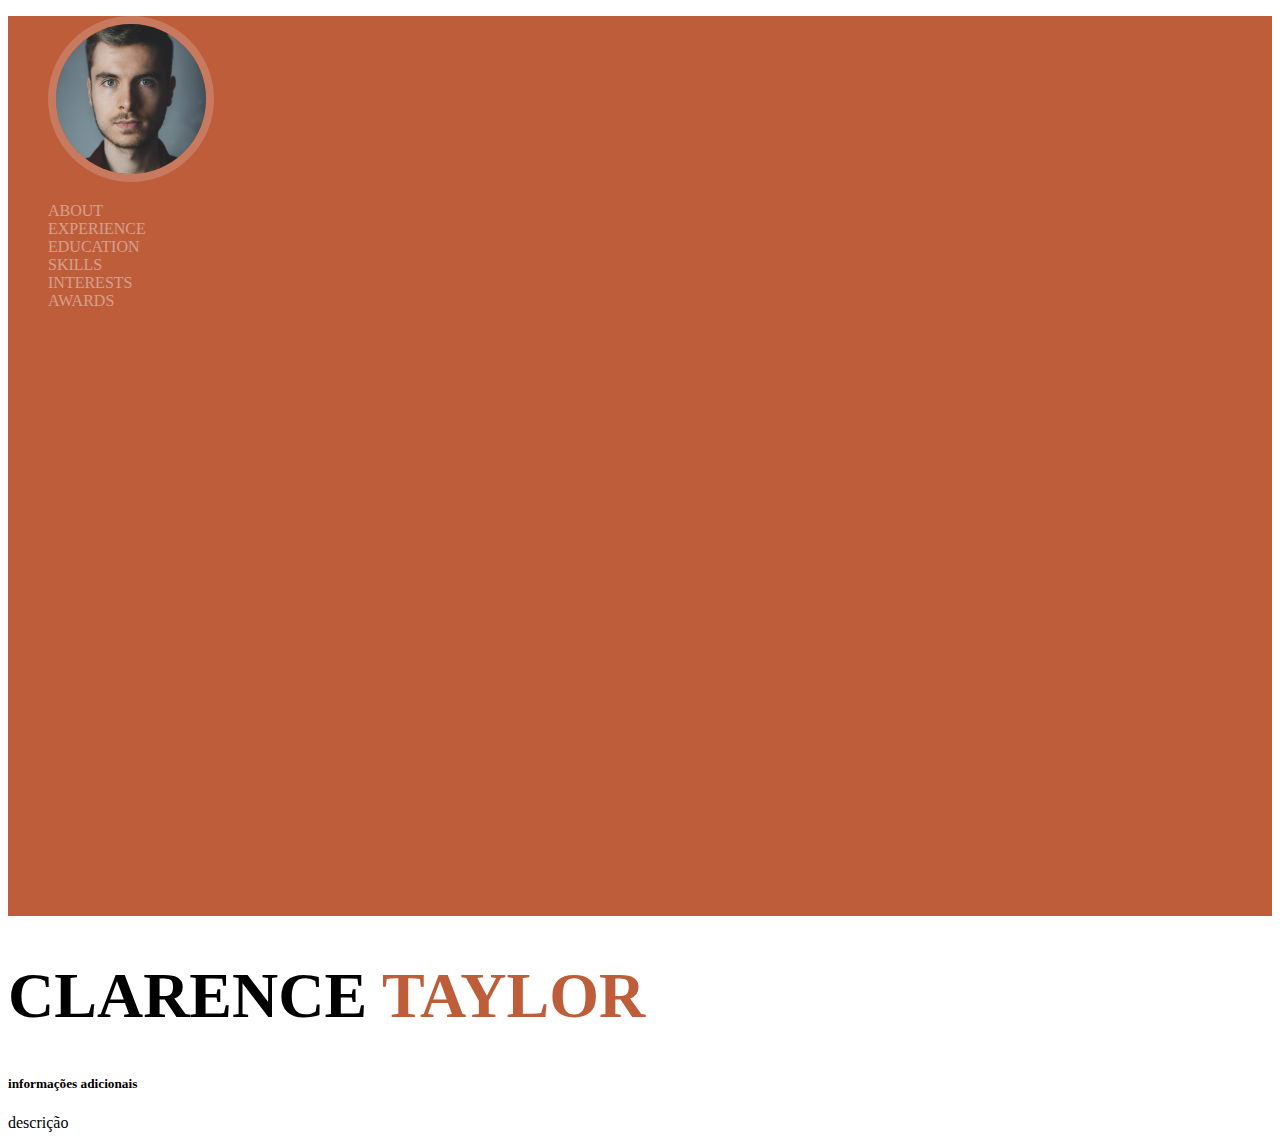
<file: portfolio/revisao/src/index.html>
<!DOCTYPE html>
<html lang="en">

<head>
    <meta charset="UTF-8">
    <meta http-equiv="X-UA-Compatible" content="IE=edge">
    <meta name="viewport" content="width=device-width, initial-scale=1.0">
    <link rel="stylesheet" href="./css/estilo.css">
    <link rel="stylesheet" href="https://pro.fontawesome.com/releases/v5.10.0/css/all.css"
        integrity="sha384-AYmEC3Yw5cVb3ZcuHtOA93w35dYTsvhLPVnYs9eStHfGJvOvKxVfELGroGkvsg+p" crossorigin="anonymous" />
    <link href="https://cdn.jsdelivr.net/npm/bootstrap@5.1.3/dist/css/bootstrap.min.css" rel="stylesheet"
        integrity="sha384-1BmE4kWBq78iYhFldvKuhfTAU6auU8tT94WrHftjDbrCEXSU1oBoqyl2QvZ6jIW3" crossorigin="anonymous">
    <title>Portfolio</title>
</head>

<body>
    <main class="container-fluid">
        <div class="row">
            <aside class="lateral col-md-2 d-flex align-items-center justify-content-center">
                <div class="">
                    <figure>
                        <img src="./imagens/pexels-simon-robben-614810.jpg" class="profile-pic"alt="">
                    </figure>
                    <ul class="lista">
                        <li><a href="#">ABOUT</a></li>
                        <li><a href="#">EXPERIENCE</a></li>
                        <li><a href="#">EDUCATION</a></li>
                        <li><a href="#">SKILLS</a></li>
                        <li><a href="#">INTERESTS</a></li>
                        <li><a href="#">AWARDS</a></li>
                    </ul>
                </div>
            </aside>
            <section class="col-md-10 d-flex align-items-center">
                <div class="flex-column m-5">
                <h1 id="titulo">CLARENCE <span id="sobrenome">TAYLOR</span></h1>
                <h5>informações adicionais</h5>
                <p class="mt-5 mb-5">descrição</p>
                <div class="icones">
                    <i class="fab fa-linkedin"></i>
                    <i class="fab fa-github-square"></i>
                    <i class="fab fa-twitter-square"></i>
                    <i class="fab fa-facebook-square"></i>
                </div>
            </div>
            </section>
        </div>
    </main>
    <script src="https://cdn.jsdelivr.net/npm/bootstrap@5.1.3/dist/js/bootstrap.bundle.min.js"
        integrity="sha384-ka7Sk0Gln4gmtz2MlQnikT1wXgYsOg+OMhuP+IlRH9sENBO0LRn5q+8nbTov4+1p"
        crossorigin="anonymous"></script>
</body>

</html>
</file>
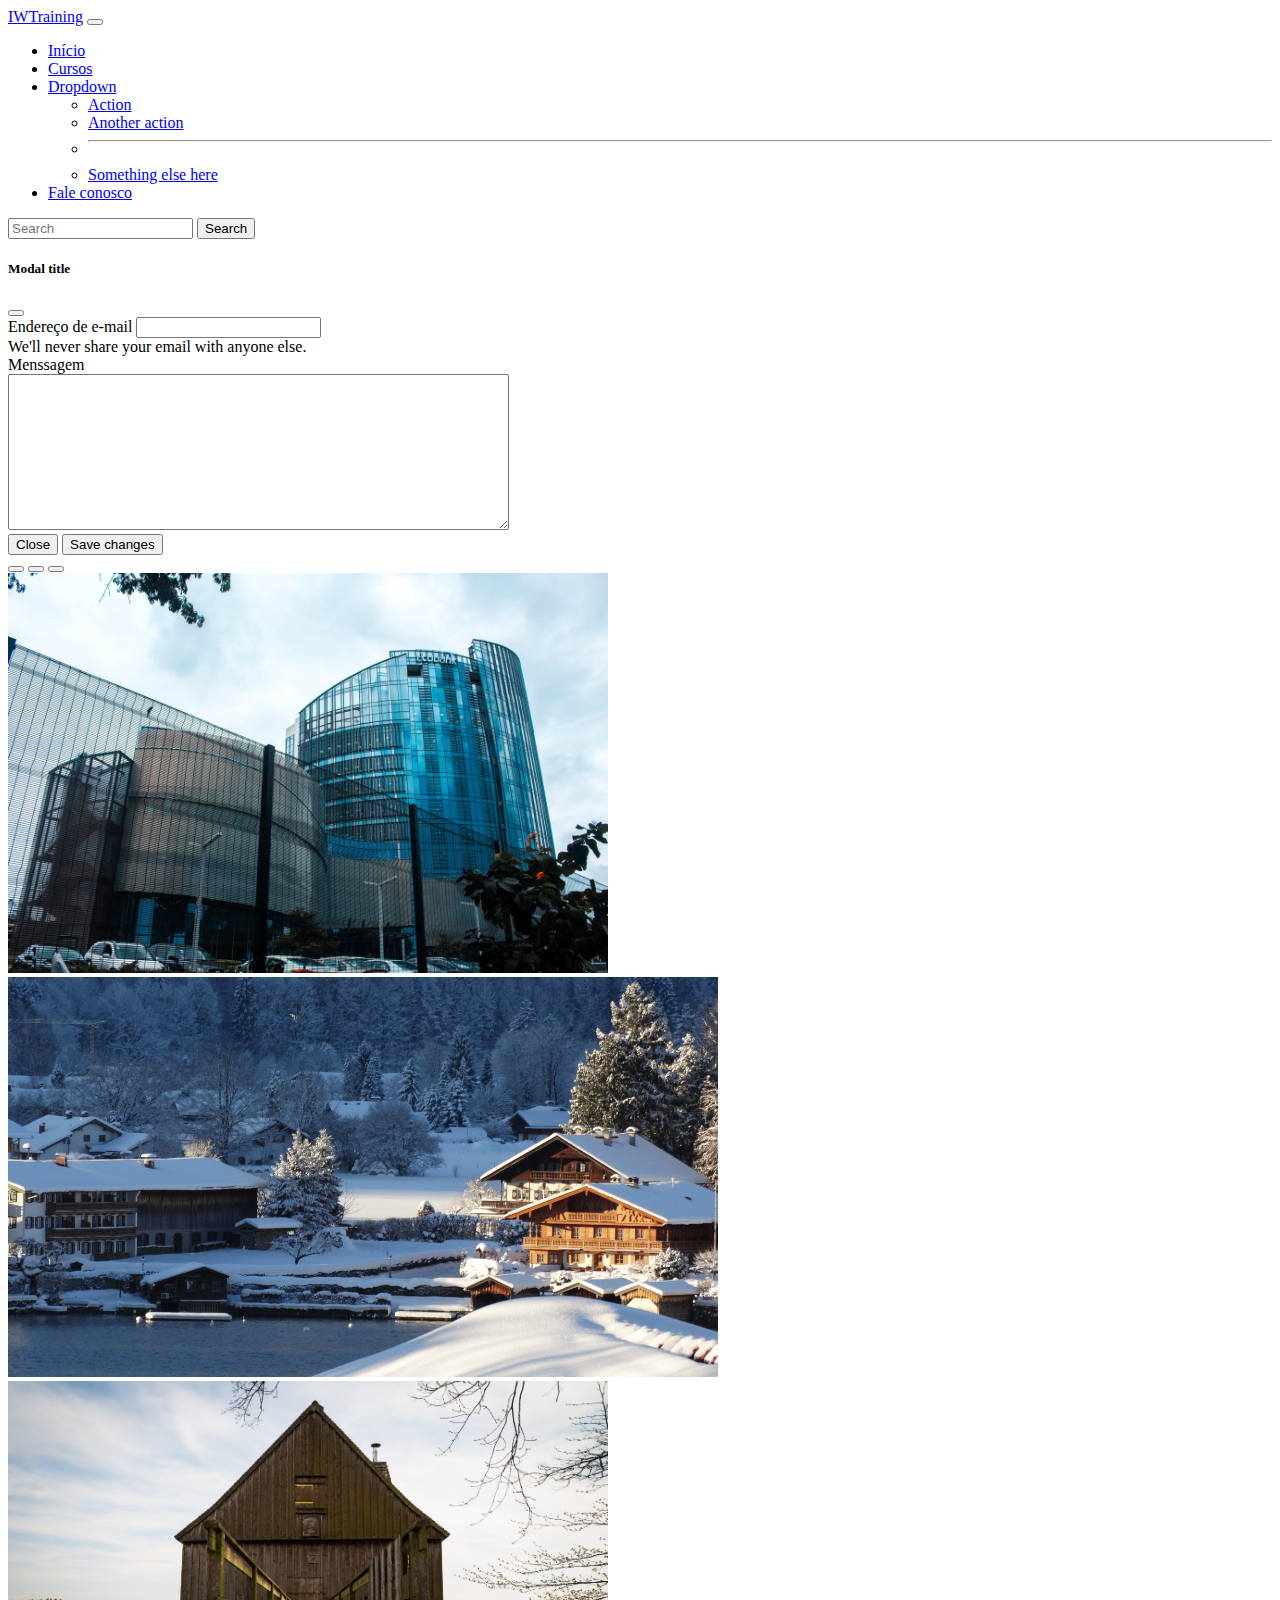
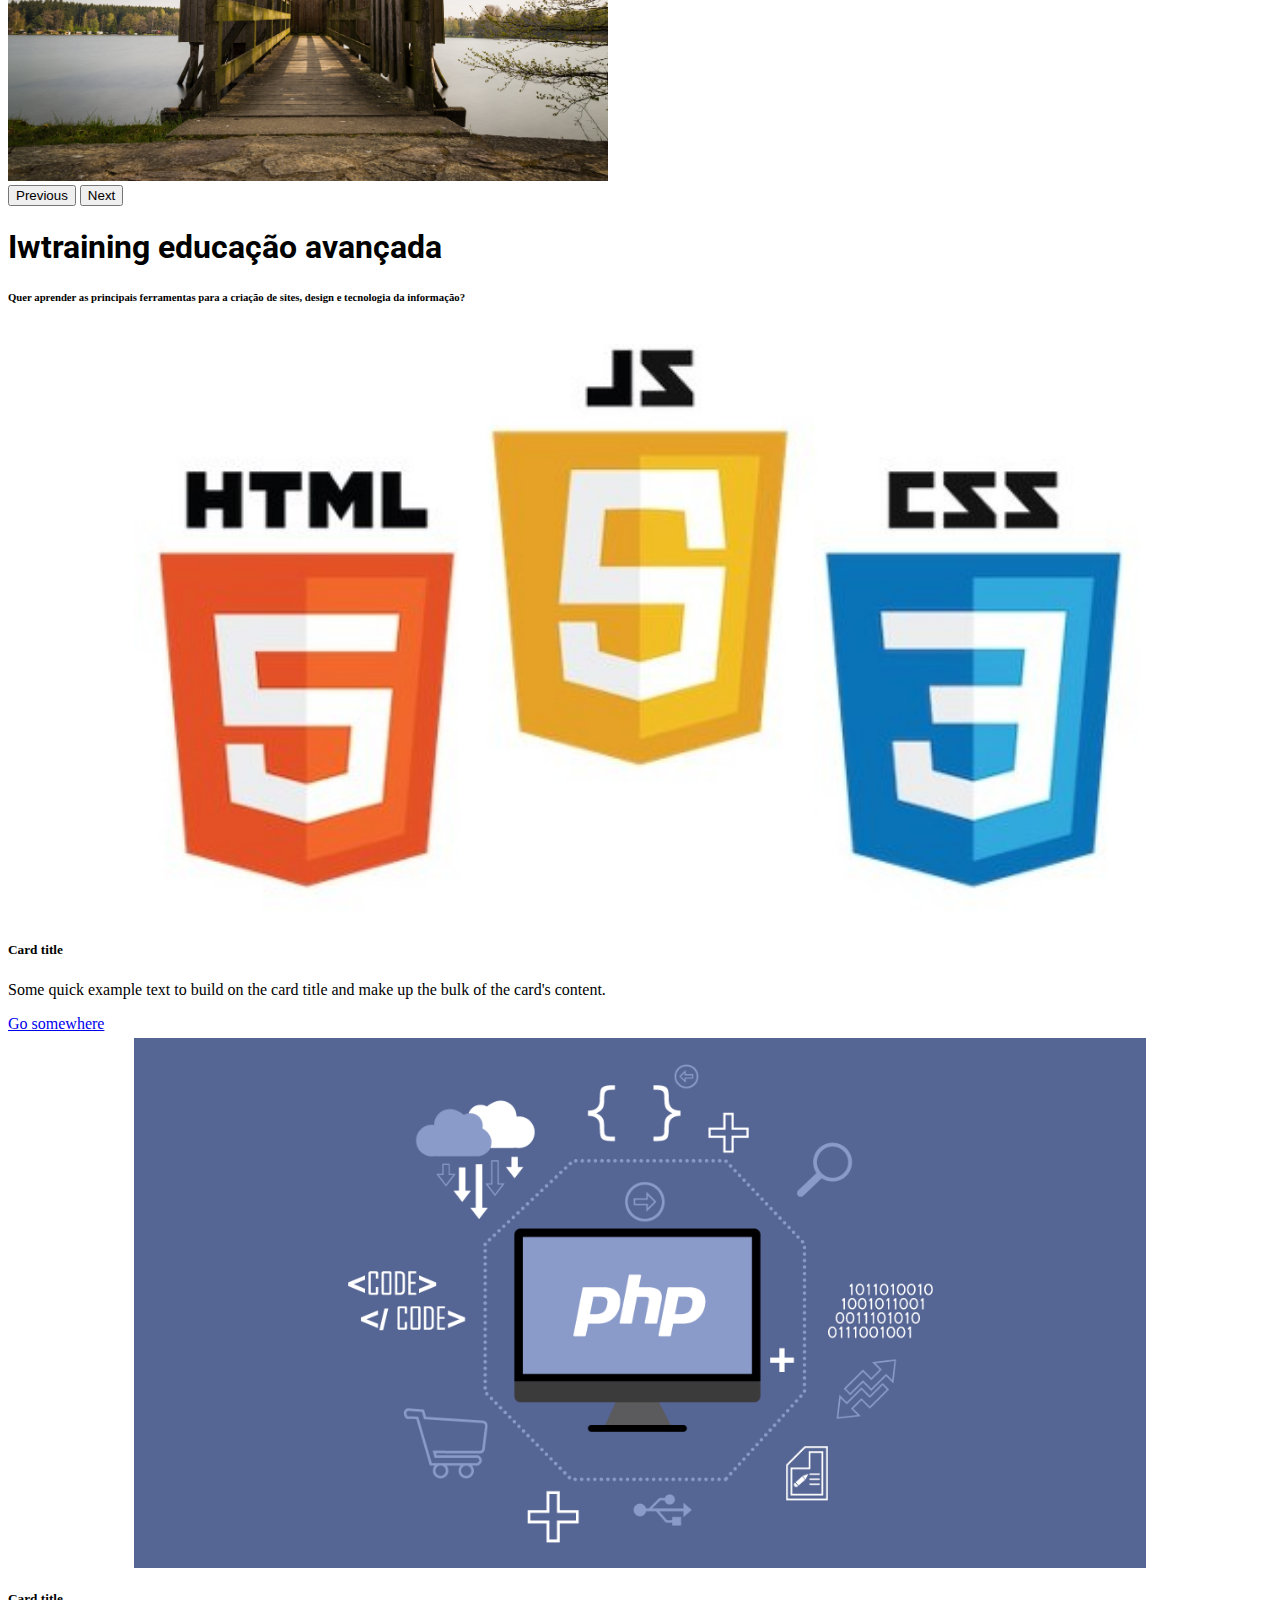
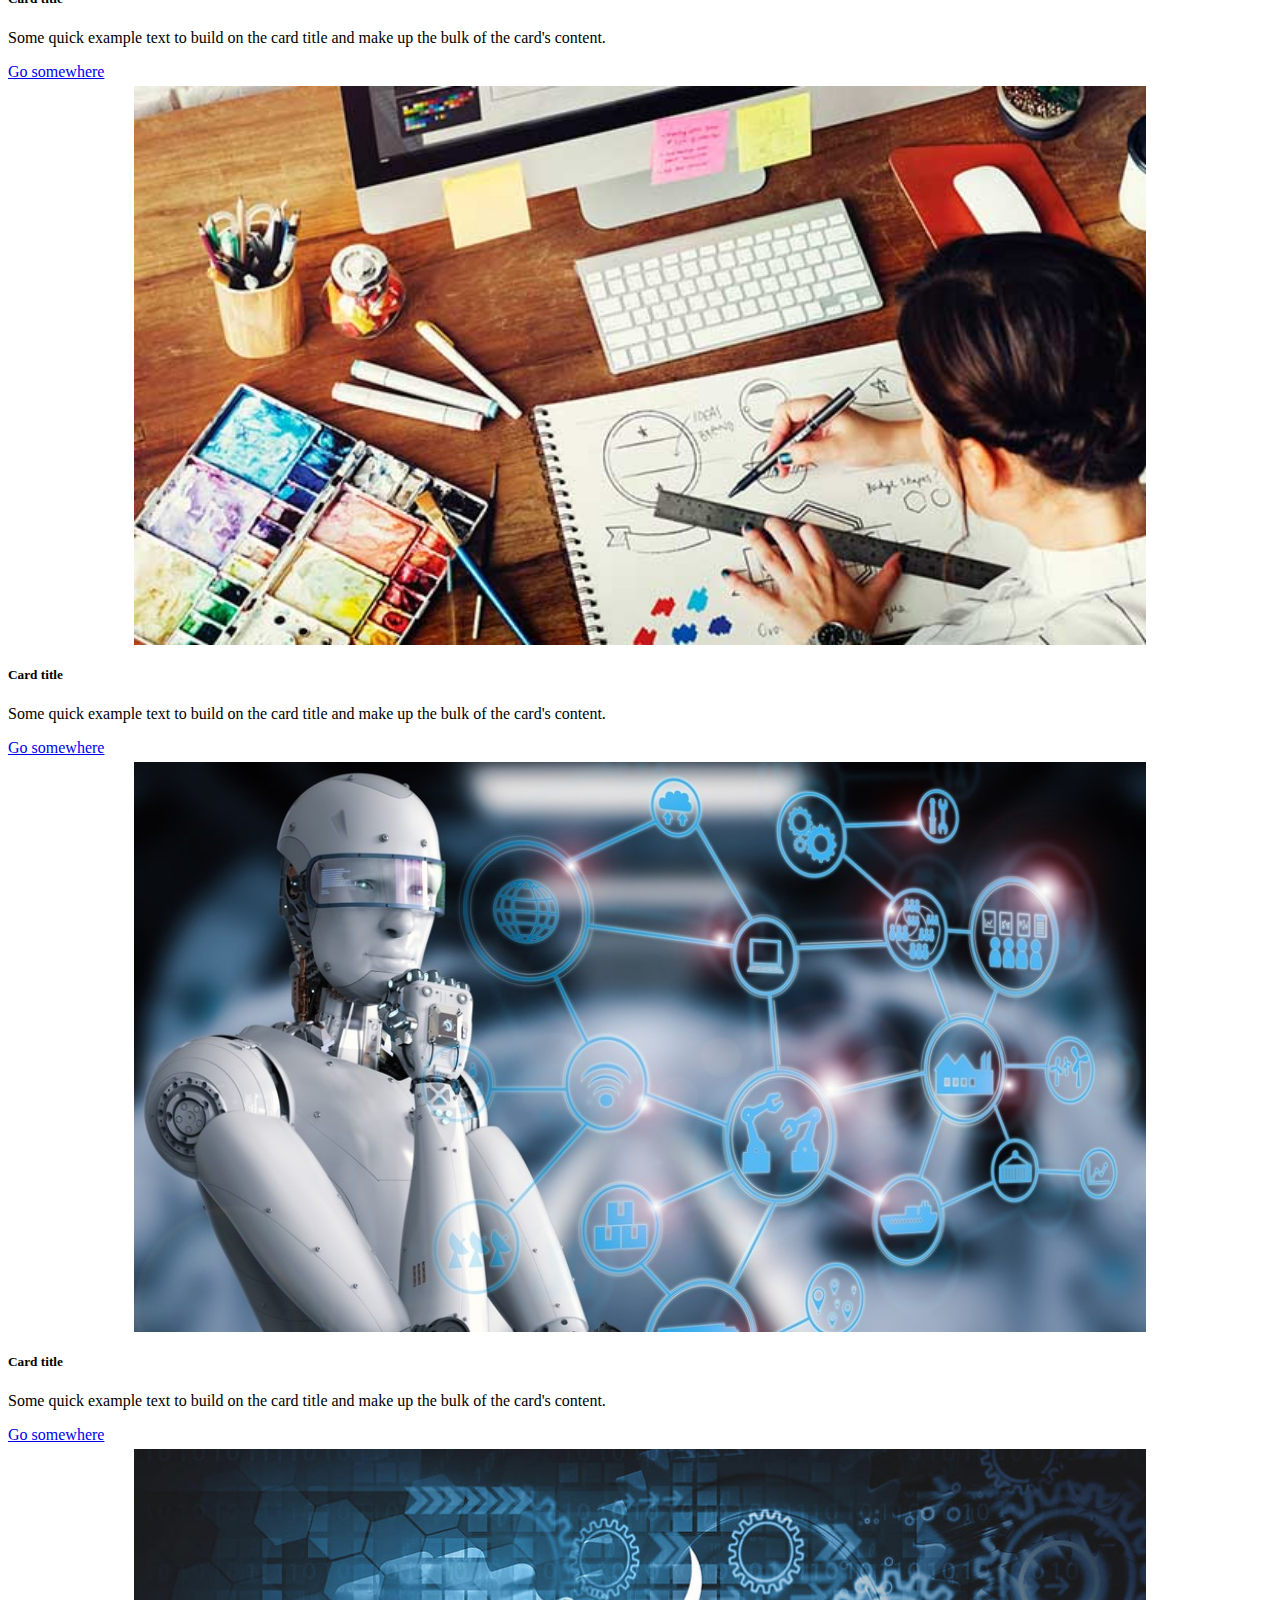
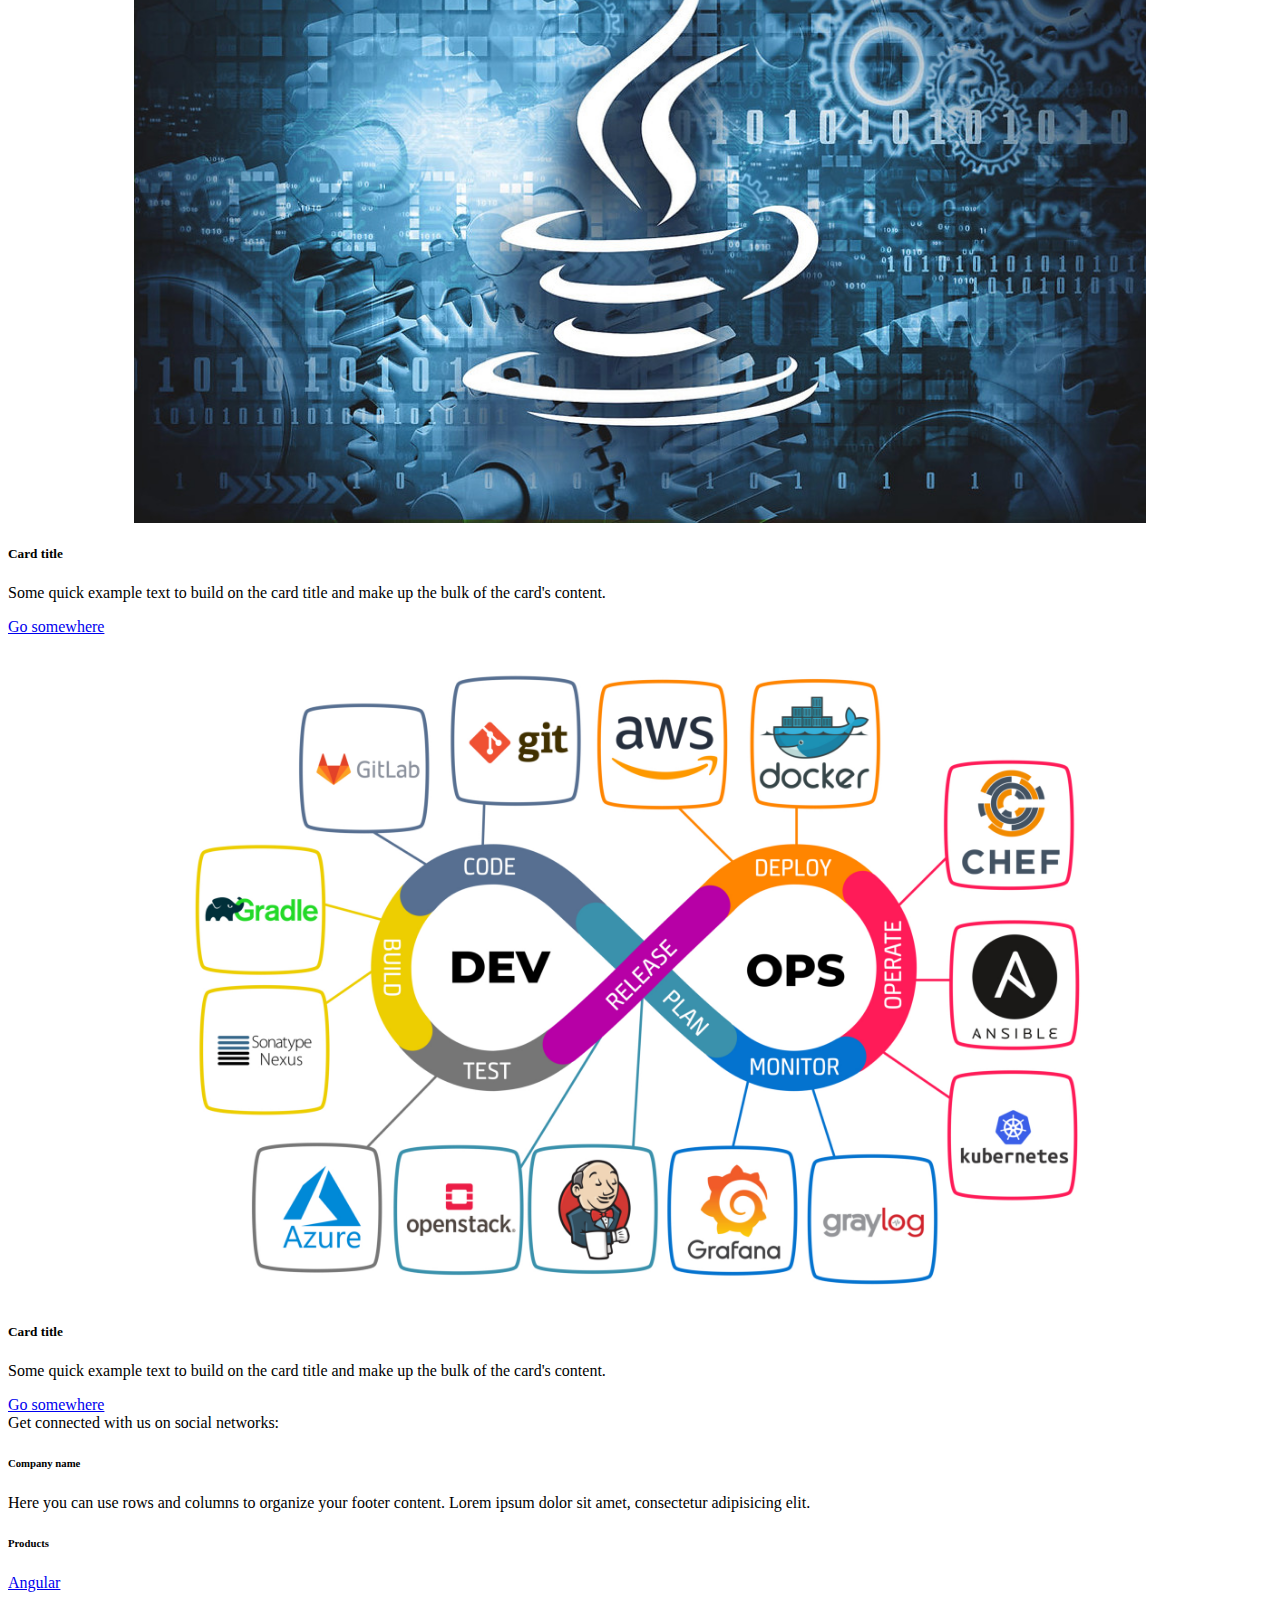
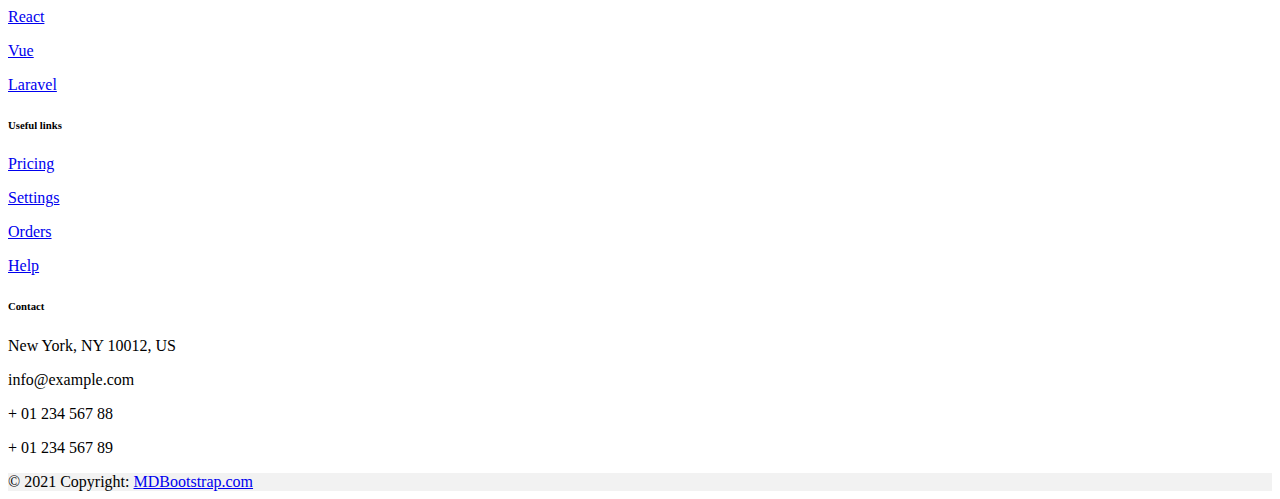
<file: aula05/aulas/projeto/src/index.html>
<!DOCTYPE html>
<html lang="en">

<head>
    <meta charset="UTF-8">
    <meta http-equiv="X-UA-Compatible" content="IE=edge">
    <meta name="viewport" content="width=device-width, initial-scale=1.0">
    <link href="https://cdn.jsdelivr.net/npm/bootstrap@5.1.3/dist/css/bootstrap.min.css" rel="stylesheet"
        integrity="sha384-1BmE4kWBq78iYhFldvKuhfTAU6auU8tT94WrHftjDbrCEXSU1oBoqyl2QvZ6jIW3" crossorigin="anonymous">
    <link rel="stylesheet" href="./static/css/estilo.css">
    <link rel="stylesheet" href="https://pro.fontawesome.com/releases/v5.10.0/css/all.css"
        integrity="sha384-AYmEC3Yw5cVb3ZcuHtOA93w35dYTsvhLPVnYs9eStHfGJvOvKxVfELGroGkvsg+p" crossorigin="anonymous" />
    <title>Lading page com Bootstrap</title>
</head>

<body>
    <nav class="navbar navbar-expand-lg navbar-dark bg-dark">
        <div class="container-fluid">
            <a class="navbar-brand" href="#">IWTraining</a>
            <button class="navbar-toggler" type="button" data-bs-toggle="collapse"
                data-bs-target="#navbarSupportedContent" aria-controls="navbarSupportedContent" aria-expanded="false"
                aria-label="Toggle navigation">
                <span class="navbar-toggler-icon"></span>
            </button>
            <div class="collapse navbar-collapse" id="navbarSupportedContent">
                <ul class="navbar-nav me-auto mb-2 mb-lg-0">
                    <li class="nav-item">
                        <a class="nav-link active" aria-current="page" href="#">Início</a>
                    </li>
                    <li class="nav-item">
                        <a class="nav-link" href="#">Cursos</a>
                    </li>
                    <li class="nav-item dropdown">
                        <a class="nav-link dropdown-toggle" href="#" id="navbarDropdown" role="button"
                            data-bs-toggle="dropdown" aria-expanded="false">
                            Dropdown
                        </a>
                        <ul class="dropdown-menu" aria-labelledby="navbarDropdown">
                            <li><a class="dropdown-item" href="#">Action</a></li>
                            <li><a class="dropdown-item" href="#">Another action</a></li>
                            <li>
                                <hr class="dropdown-divider">
                            </li>
                            <li><a class="dropdown-item" href="#">Something else here</a></li>
                        </ul>
                    </li>
                    <li class="nav-item">
                        <a class="nav-link" href="#" data-bs-toggle="modal" data-bs-target="#formulario">Fale conosco</a>
                    </li>
                </ul>
                <form class="d-flex">
                    <input class="form-control me-2" type="search" placeholder="Search" aria-label="Search">
                    <button class="btn btn-outline-success" type="submit">Search</button>
                </form>
            </div>
        </div>
    </nav>

    <!-- Modal -->
    <div class="modal fade" id="formulario" tabindex="-1" aria-labelledby="exampleModalLabel" aria-hidden="true">
        <div class="modal-dialog">
            <div class="modal-content">
                <div class="modal-header">
                    <h5 class="modal-title" id="exampleModalLabel">Modal title</h5>
                    <button type="button" class="btn-close" data-bs-dismiss="modal" aria-label="Close"></button>
                </div>
                <div class="modal-body">
                    <form>
                        <div class="mb-3">
                          <label for="exampleInputEmail1" class="form-label">Endereço de e-mail</label>
                          <input type="email" class="form-control" id="exampleInputEmail1" aria-describedby="emailHelp">
                          <div id="emailHelp" class="form-text">We'll never share your email with anyone else.</div>
                        </div>
                        <div class="mb-3">
                          <label for="exampleInputPassword1" class="form-label">Menssagem</label><br>
                          <textarea name="" id="" cols="60" rows="10"></textarea>
                        </div>
                      </form>
                </div>
                <div class="modal-footer">
                    <button type="button" class="btn btn-secondary" data-bs-dismiss="modal">Close</button>
                    <button type="button" class="btn btn-primary">Save changes</button>
                </div>
            </div>
        </div>
    </div>

    <div id="carouselExampleIndicators" class="carousel slide" data-bs-ride="carousel">
        <div class="carousel-indicators">
            <button type="button" data-bs-target="#carouselExampleIndicators" data-bs-slide-to="0" class="active"
                aria-current="true" aria-label="Slide 1"></button>
            <button type="button" data-bs-target="#carouselExampleIndicators" data-bs-slide-to="1"
                aria-label="Slide 2"></button>
            <button type="button" data-bs-target="#carouselExampleIndicators" data-bs-slide-to="2"
                aria-label="Slide 3"></button>
        </div>
        <div class="carousel-inner">
            <div class="carousel-item active">
                <img src="./static/imagens/img-carousel-1.jpg" class="d-block w-100 img-carrossel" alt="...">
            </div>
            <div class="carousel-item">
                <img src="./static/imagens/img-carousel-2.jpg" class="d-block w-100 img-carrossel" alt="...">
            </div>
            <div class="carousel-item">
                <img src="./static/imagens/img-carousel-3.jpg" class="d-block w-100 img-carrossel" alt="...">
            </div>
        </div>
        <button class="carousel-control-prev" type="button" data-bs-target="#carouselExampleIndicators"
            data-bs-slide="prev">
            <span class="carousel-control-prev-icon" aria-hidden="true"></span>
            <span class="visually-hidden">Previous</span>
        </button>
        <button class="carousel-control-next" type="button" data-bs-target="#carouselExampleIndicators"
            data-bs-slide="next">
            <span class="carousel-control-next-icon" aria-hidden="true"></span>
            <span class="visually-hidden">Next</span>
        </button>
    </div>

    <div class="container text-center">
        <h1 class="m-3 titulo">Iwtraining educação avançada</h1>
        <h6 class="mb-3">Quer aprender as principais ferramentas para a criação de sites, design e tecnologia da
            informação?</h4>
    </div>
    <div class="container">
        <div class="row justify-content-center">
            <div class="card col-md-3 col-10 m-2">
                <img src="./static/imagens/frontend.jpg" class="img-cartao card-img-top" alt="...">
                <div class="card-body">
                    <h5 class="card-title">Card title</h5>
                    <p class="card-text">Some quick example text to build on the card title and make up the bulk of the
                        card's content.</p>
                    <a href="#" class="btn btn-primary">Go somewhere</a>
                </div>
            </div>
            <div class="card col-md-3 col-10 m-2">
                <img src="./static/imagens/php.png" class="img-cartao card-img-top" alt="...">
                <div class="card-body">
                    <h5 class="card-title">Card title</h5>
                    <p class="card-text">Some quick example text to build on the card title and make up the bulk of the
                        card's content.</p>
                    <a href="#" class="btn btn-primary">Go somewhere</a>
                </div>
            </div>
            <div class="card col-md-3  col-10 m-2">
                <img src="./static/imagens/design.jpg" class="img-cartao card-img-top" alt="...">
                <div class="card-body">
                    <h5 class="card-title">Card title</h5>
                    <p class="card-text">Some quick example text to build on the card title and make up the bulk of the
                        card's content.</p>
                    <a href="#" class="btn btn-primary">Go somewhere</a>
                </div>
            </div>
            <div class="card col-md-3 col-10 m-2">
                <img src="./static/imagens/robotica.jpg" class="img-cartao card-img-top" alt="...">
                <div class="card-body">
                    <h5 class="card-title">Card title</h5>
                    <p class="card-text">Some quick example text to build on the card title and make up the bulk of the
                        card's content.</p>
                    <a href="#" class="btn btn-primary">Go somewhere</a>
                </div>
            </div>
            <div class="card col-md-3 col-10 m-2">
                <img src="./static/imagens/java.jpg" class="img-cartao card-img-top" alt="...">
                <div class="card-body">
                    <h5 class="card-title">Card title</h5>
                    <p class="card-text">Some quick example text to build on the card title and make up the bulk of the
                        card's content.</p>
                    <a href="#" class="btn btn-primary">Go somewhere</a>
                </div>
            </div>
            <div class="card col-md-3 col-10 m-2">
                <img src="./static/imagens/devops.jpeg" class="img-cartao card-img-top" alt="...">
                <div class="card-body">
                    <h5 class="card-title">Card title</h5>
                    <p class="card-text">Some quick example text to build on the card title and make up the bulk of the
                        card's content.</p>
                    <a href="#" class="btn btn-primary">Go somewhere</a>
                </div>
            </div>
        </div>
    </div>

    <!-- Footer -->
    <footer class="text-center text-lg-start bg-light text-muted">
        <!-- Section: Social media -->
        <section class="d-flex justify-content-center justify-content-lg-between p-4 border-bottom">
            <!-- Left -->
            <div class="me-5 d-none d-lg-block">
                <span>Get connected with us on social networks:</span>
            </div>
            <!-- Left -->

            <!-- Right -->
            <div>
                <a href="" class="me-4 text-reset">
                    <i class="fab fa-facebook-f"></i>
                </a>
                <a href="" class="me-4 text-reset">
                    <i class="fab fa-twitter"></i>
                </a>
                <a href="" class="me-4 text-reset">
                    <i class="fab fa-google"></i>
                </a>
                <a href="" class="me-4 text-reset">
                    <i class="fab fa-instagram"></i>
                </a>
                <a href="" class="me-4 text-reset">
                    <i class="fab fa-linkedin"></i>
                </a>
                <a href="" class="me-4 text-reset">
                    <i class="fab fa-github"></i>
                </a>
            </div>
            <!-- Right -->
        </section>
        <!-- Section: Social media -->

        <!-- Section: Links  -->
        <section class="">
            <div class="container text-center text-md-start mt-5">
                <!-- Grid row -->
                <div class="row mt-3">
                    <!-- Grid column -->
                    <div class="col-md-3 col-lg-4 col-xl-3 mx-auto mb-4">
                        <!-- Content -->
                        <h6 class="text-uppercase fw-bold mb-4">
                            <i class="fas fa-gem me-3"></i>Company name
                        </h6>
                        <p>
                            Here you can use rows and columns to organize your footer content. Lorem ipsum
                            dolor sit amet, consectetur adipisicing elit.
                        </p>
                    </div>
                    <!-- Grid column -->

                    <!-- Grid column -->
                    <div class="col-md-2 col-lg-2 col-xl-2 mx-auto mb-4">
                        <!-- Links -->
                        <h6 class="text-uppercase fw-bold mb-4">
                            Products
                        </h6>
                        <p>
                            <a href="#!" class="text-reset">Angular</a>
                        </p>
                        <p>
                            <a href="#!" class="text-reset">React</a>
                        </p>
                        <p>
                            <a href="#!" class="text-reset">Vue</a>
                        </p>
                        <p>
                            <a href="#!" class="text-reset">Laravel</a>
                        </p>
                    </div>
                    <!-- Grid column -->

                    <!-- Grid column -->
                    <div class="col-md-3 col-lg-2 col-xl-2 mx-auto mb-4">
                        <!-- Links -->
                        <h6 class="text-uppercase fw-bold mb-4">
                            Useful links
                        </h6>
                        <p>
                            <a href="#!" class="text-reset">Pricing</a>
                        </p>
                        <p>
                            <a href="#!" class="text-reset">Settings</a>
                        </p>
                        <p>
                            <a href="#!" class="text-reset">Orders</a>
                        </p>
                        <p>
                            <a href="#!" class="text-reset">Help</a>
                        </p>
                    </div>
                    <!-- Grid column -->

                    <!-- Grid column -->
                    <div class="col-md-4 col-lg-3 col-xl-3 mx-auto mb-md-0 mb-4">
                        <!-- Links -->
                        <h6 class="text-uppercase fw-bold mb-4">
                            Contact
                        </h6>
                        <p><i class="fas fa-home me-3"></i> New York, NY 10012, US</p>
                        <p>
                            <i class="fas fa-envelope me-3"></i>
                            info@example.com
                        </p>
                        <p><i class="fas fa-phone me-3"></i> + 01 234 567 88</p>
                        <p><i class="fas fa-print me-3"></i> + 01 234 567 89</p>
                    </div>
                    <!-- Grid column -->
                </div>
                <!-- Grid row -->
            </div>
        </section>
        <!-- Section: Links  -->

        <!-- Copyright -->
        <div class="text-center p-4" style="background-color: rgba(0, 0, 0, 0.05);">
            © 2021 Copyright:
            <a class="text-reset fw-bold" href="https://mdbootstrap.com/">MDBootstrap.com</a>
        </div>
        <!-- Copyright -->
    </footer>
    <!-- Footer -->
    <script src="https://cdn.jsdelivr.net/npm/bootstrap@5.1.3/dist/js/bootstrap.bundle.min.js"
        integrity="sha384-ka7Sk0Gln4gmtz2MlQnikT1wXgYsOg+OMhuP+IlRH9sENBO0LRn5q+8nbTov4+1p"
        crossorigin="anonymous"></script>
</body>

</html>
</file>
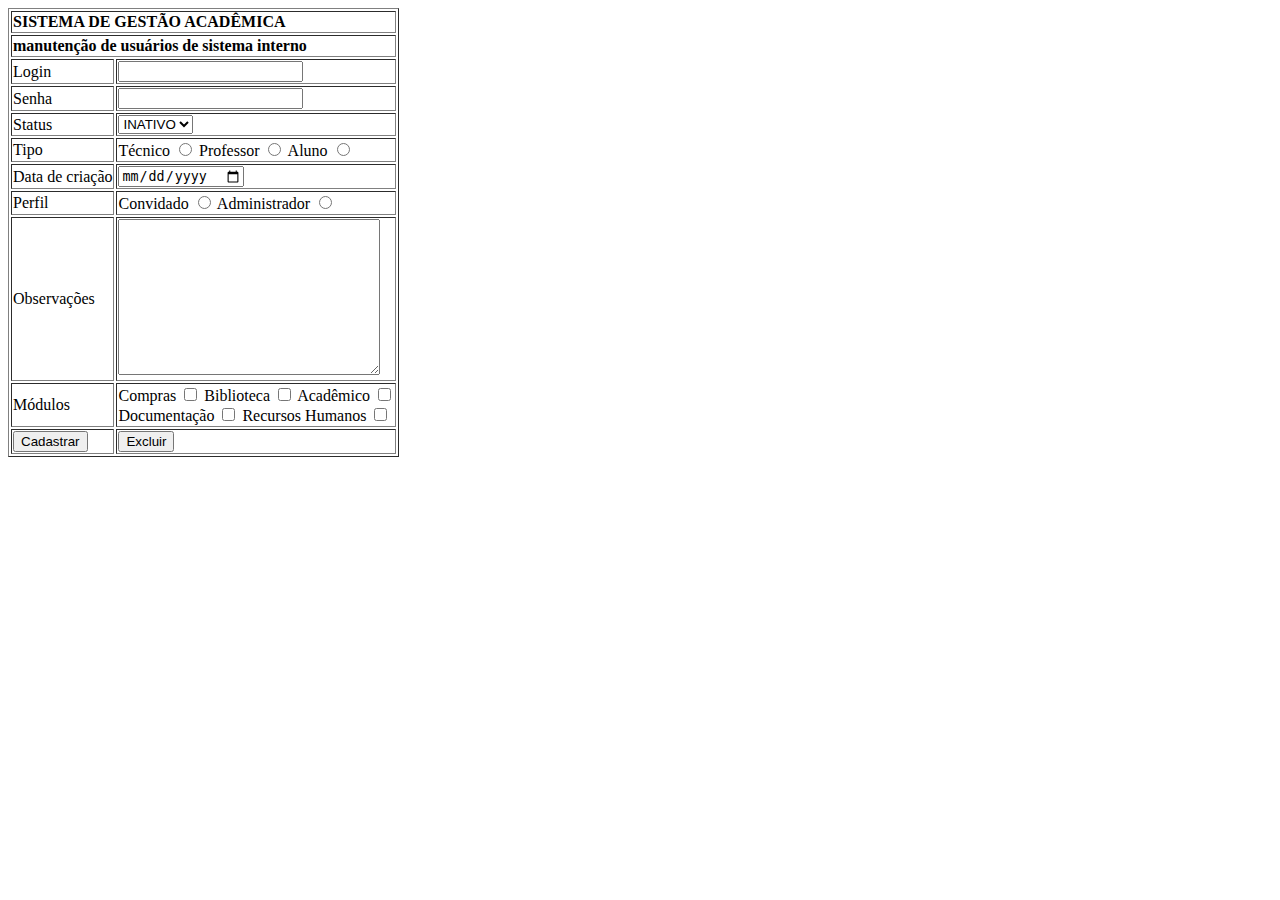
<file: aula02-revisao/formulario01.html>
<!DOCTYPE html>
<html lang="en">

<head>
    <meta charset="UTF-8">
    <meta http-equiv="X-UA-Compatible" content="IE=edge">
    <meta name="viewport" content="width=device-width, initial-scale=1.0">
    <title>Exercicio01</title>
</head>

<body>
    <form action="#">
        <table border='1'>
            <thead style='text-align: left;'>
              <tr>
                <th colspan='2'>SISTEMA DE GESTÃO ACADÊMICA</th>
              </tr>
              <tr>
                <th colspan='2'>manutenção de usuários de sistema interno</th>
              </tr>
            </thead>
            <tbody>
                <tr>
                    <td>Login</td>
                    <td>
                        <input type="text" name="" id="">
                    </td>
                </tr>
                <tr>
                    <td>Senha</td>
                    <td>
                        <input type="password" name="" id="">
                    </td>
                </tr>
                <tr>
                    <td>Status</td>
                    <td>
                        <select name="" id="">
                            <option value="" selected>INATIVO</option>
                            <option value="">ATIVO</option>
                        </select>
                    </td>
                </tr>
                <tr>
                    <td>Tipo</td>
                    <td>
                        <label>Técnico
                            <input type="radio" name="tipo" id="">
                        </label>
                        <label>Professor
                            <input type="radio" name="tipo" id="">
                        </label>
                        <label>Aluno
                            <input type="radio" name="tipo" id="">
                        </label>
                    </td>
                </tr>
                <tr>
                    <td>Data de criação</td>
                    <td>
                        <input type="date" name="" id="">
                    </td>
                </tr>
                <tr>
                    <td>
                        Perfil
                    </td>

                    <td>
                        <label for="">Convidado
                            <input type="radio" name="perfil" id="">
                        </label>
                        <label for="">Administrador
                            <input type="radio" name="perfil" id="">
                        </label>
                    </td>
                </tr>
                <tr>
                    <td>
                        Observações
                    </td>
                    <td>
                        <textarea name="" id="" cols="30" rows="10"></textarea>
                    </td>
                </tr>
                <tr>
                    <td>Módulos</td>
                    <td>
                        <label>Compras
                            <input type="checkbox" name="" id="">
                        </label>
                        <label>Biblioteca
                            <input type="checkbox" name="" id="">
                        </label>
                        <label>Acadêmico
                            <input type="checkbox" name="" id="">
                        </label><br>
                        <label>Documentação
                            <input type="checkbox" name="" id="">
                        </label>
                        <label>Recursos Humanos
                            <input type="checkbox" name="" id="">
                        </label>
                    </td>
                </tr>
                <tr>
                    <td>
                        <input type="submit" value="Cadastrar">
                    </td>
                    <td>
                        <input type="reset" value="Excluir">
                    </td>
                </tr>
            </tbody>
        </table>
    </form>

</body>

</html>
</file>
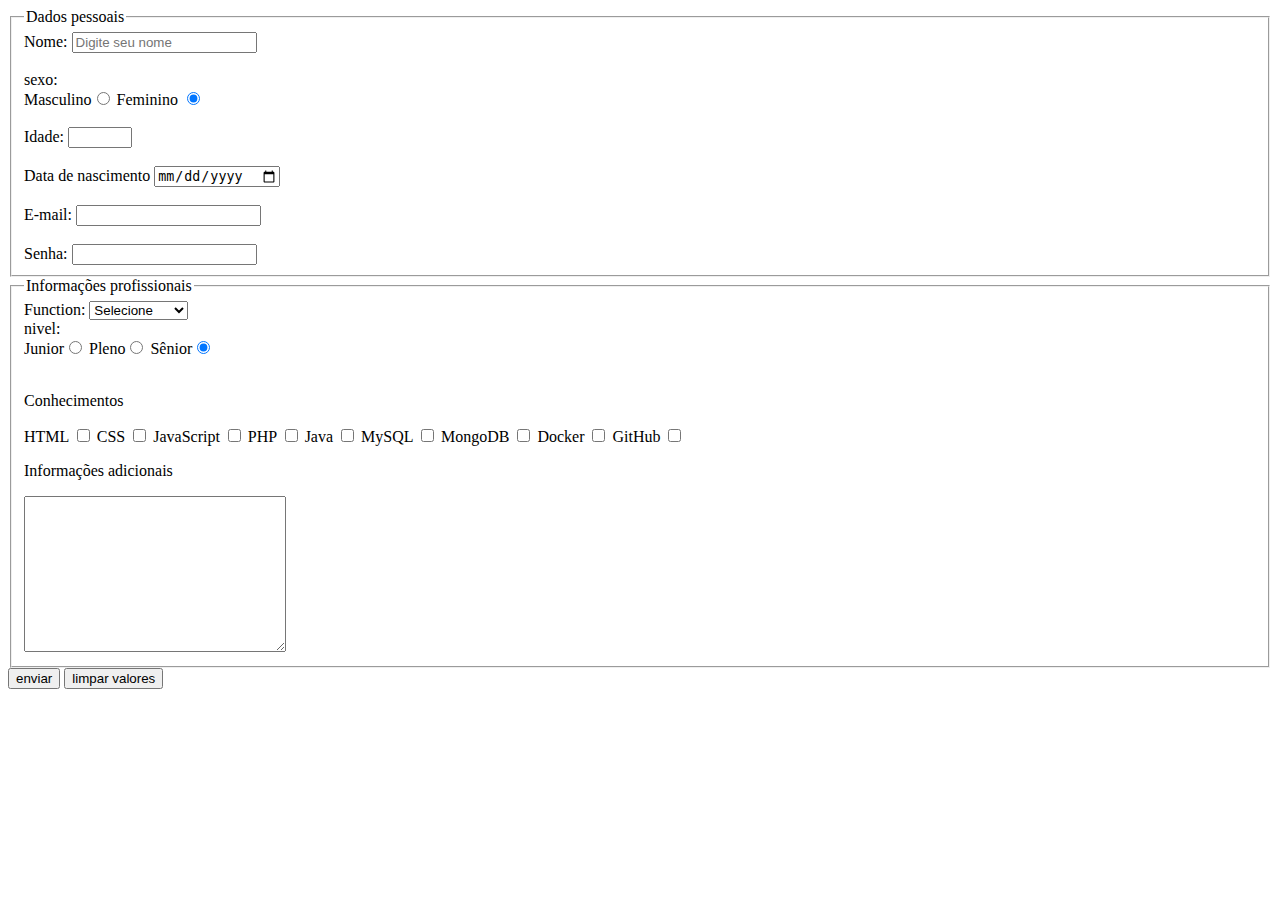
<file: aula02/formulario.html>
<!DOCTYPE html>
<html lang="en">
<head>
    <meta charset="UTF-8">
    <meta http-equiv="X-UA-Compatible" content="IE=edge">
    <meta name="viewport" content="width=device-width, initial-scale=1.0">
    <title>Formulário</title>
</head>
<body>
    <form action="#" method="post">
        <fieldset>
            <legend>Dados pessoais</legend>
            <label>
                Nome:
                <input type="text" name="" placeholder="Digite seu nome" size='20' maxlength="20" id="nome_id" required>
            </label>
            <br/>
            <br/>
            <label>
                sexo: <br>
                Masculino<input type="radio" name="sexo" id="">
            </label>    
            <label>    
                Feminino <input type="radio" name="sexo" id="" checked>
            </label>
            <br><br>
            <label>
                Idade:
                <input type="number" min='1' max='150' name="" id="">
            </label>
            <br/><br/>
            <label>
                Data de nascimento
                <input type="date" name="" id="datanascimento">
            </label>
            <br><br>
            <label>
                E-mail:
                <input type="email" name="" id="">
            </label>
            <br/>
            <br/>
            <label>
                Senha:
                <input type="password" name="" id="">
            </label>

        </fieldset>
        <fieldset>
            <legend>Informações profissionais</legend>
            <label>
                Function:
                <select name="function" id="funcao_id">
                    <optgroup label="programação">
                        <option value="#" selected disabled>Selecione</option>
                        <option value="frontend">frontend</option>
                        <option value="backend">backend</option>
                        <option value="fullstack">fullstack</option>
                        <option value="devops">DevOps</option>
                    </optgroup>
                    <optgroup label="administração">
                        <option value="">gerente</option>
                        <option value="">supervisor</option>
                        <option value="">ceo</option>
                    </optgroup>
                </select>
            </label>
            <br>
            <label>
                nivel: <br>
                Junior<input type="radio" name="nivel" id="">
            </label>
            <label>    
                Pleno<input type="radio" name="nivel" id="">
            </label>
            <label>    
                Sênior<input type="radio" name="nivel" id="" checked>
            </label>
            <br>
            <br>
            <p>Conhecimentos</p>
            <label>
                HTML
                <input type="checkbox" name="" id="">
            </label>
            <label>
                CSS
                <input type="checkbox" name="" id="">
            </label>
            <label>
                JavaScript
                <input type="checkbox" name="" id="">
            </label>
            <label>
                PHP
                <input type="checkbox" name="" id="">
            </label>
            <label>
                Java
                <input type="checkbox" name="" id="">
            </label>
            <label>
                MySQL
                <input type="checkbox" name="" id="">
            </label>
            <label>
                MongoDB
                <input type="checkbox" name="" id="">
            </label>
            <label>
                Docker
                <input type="checkbox" name="" id="">
            </label>
            <label>
                GitHub
                <input type="checkbox" name="" id="">
            </label>
            <p>Informações adicionais</p>
            <textarea name="" id="" cols="30" rows="10"></textarea>
        </fieldset>
        <input type="submit" value="enviar">
        <input type="reset" value="limpar valores">
    </form>
</body>
</html>
</file>
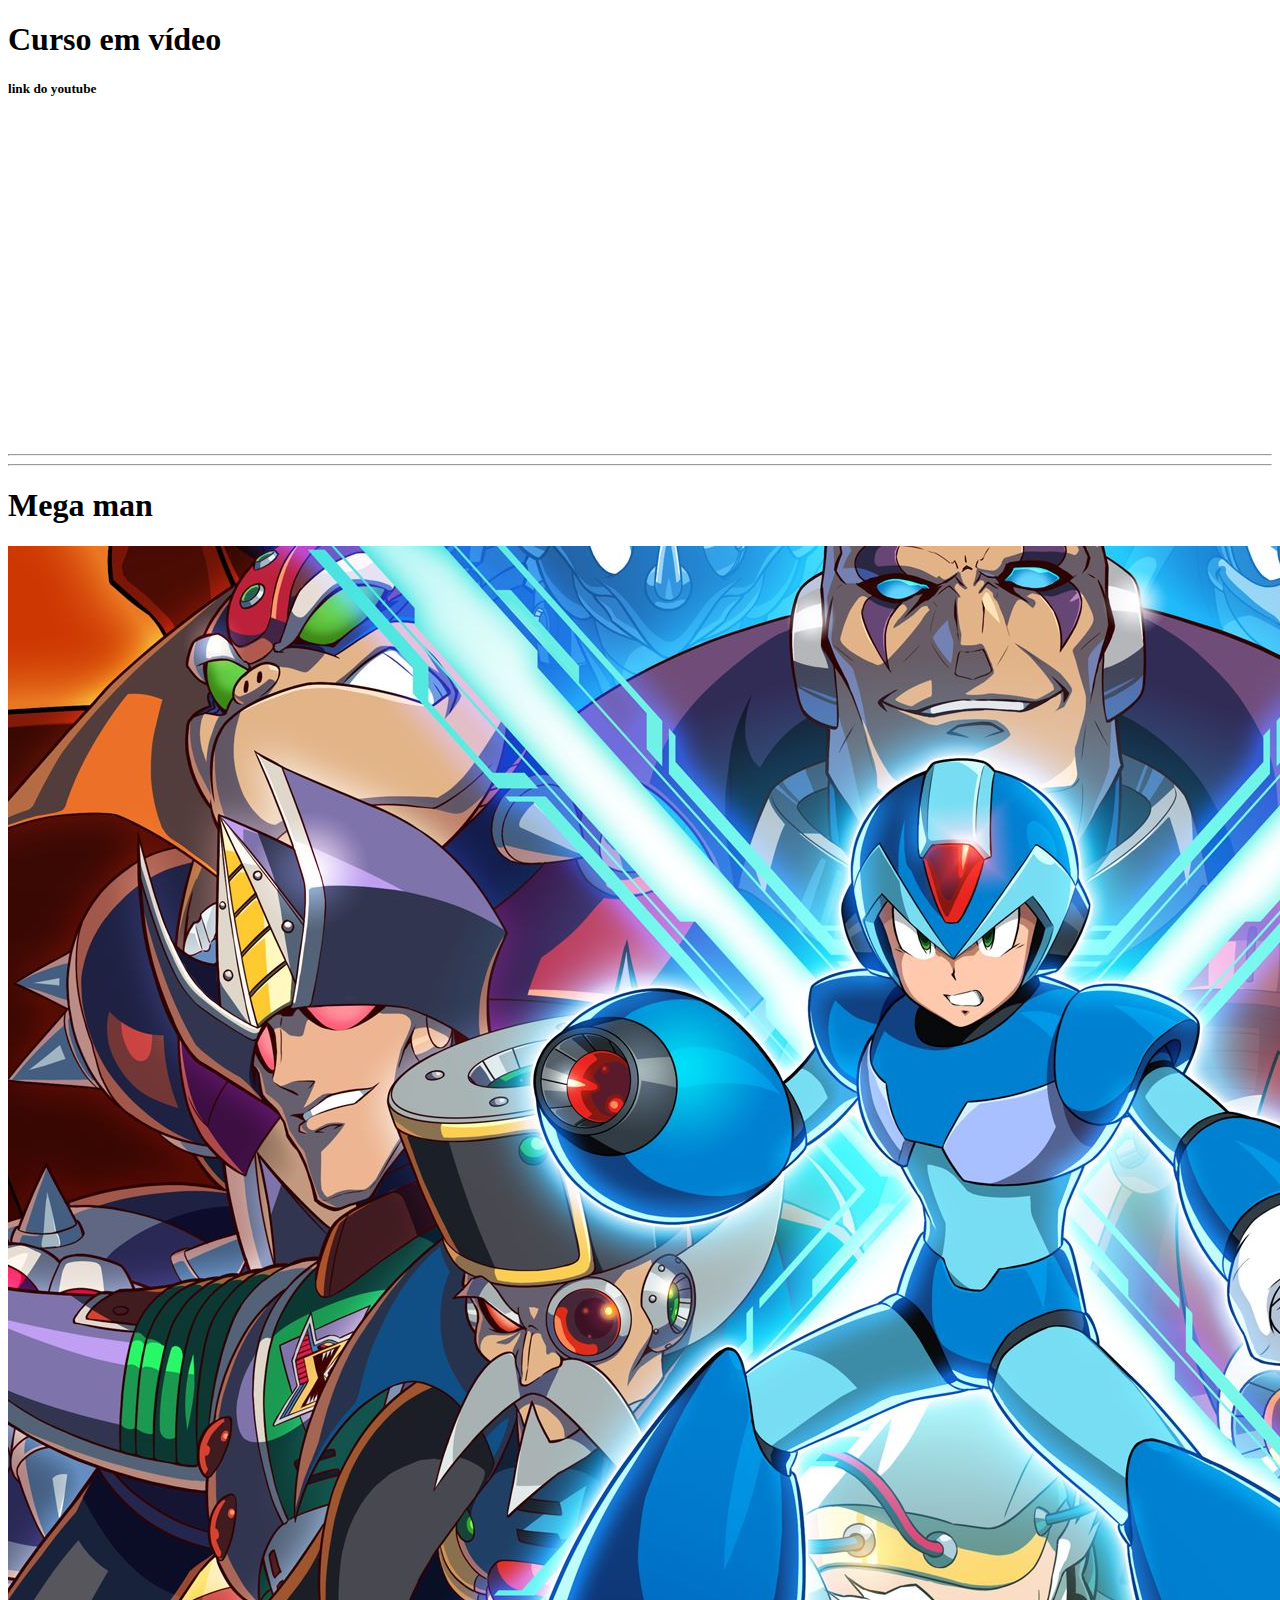
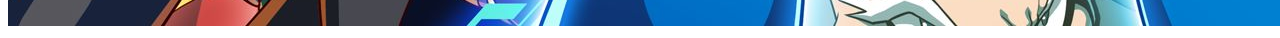
<file: aula01/aula/media.html>
<!DOCTYPE html>
<html lang="en">
<head>
    <meta charset="UTF-8">
    <meta http-equiv="X-UA-Compatible" content="IE=edge">
    <meta name="viewport" content="width=device-width, initial-scale=1.0">
    <link rel="icon" type="image/x-icon" href="./imagens/spider.png">
    <title>Media</title>
</head>
<body>
    <h1>Curso em vídeo</h1>
    <h5>link do youtube</h5>
    <p>
        <iframe width="560" height="315" src="https://www.youtube.com/embed/Ejkb_YpuHWs?start=60" title="YouTube video player" frameborder="0" allow="accelerometer; autoplay; clipboard-write; encrypted-media; gyroscope; picture-in-picture" allowfullscreen></iframe>
    </p>
    <hr/>
      <hr>
      <h1>Mega man</h1>
      <img src="./imagens/mega-manX.jpg" alt=""/>
</body>
</html>
</file>
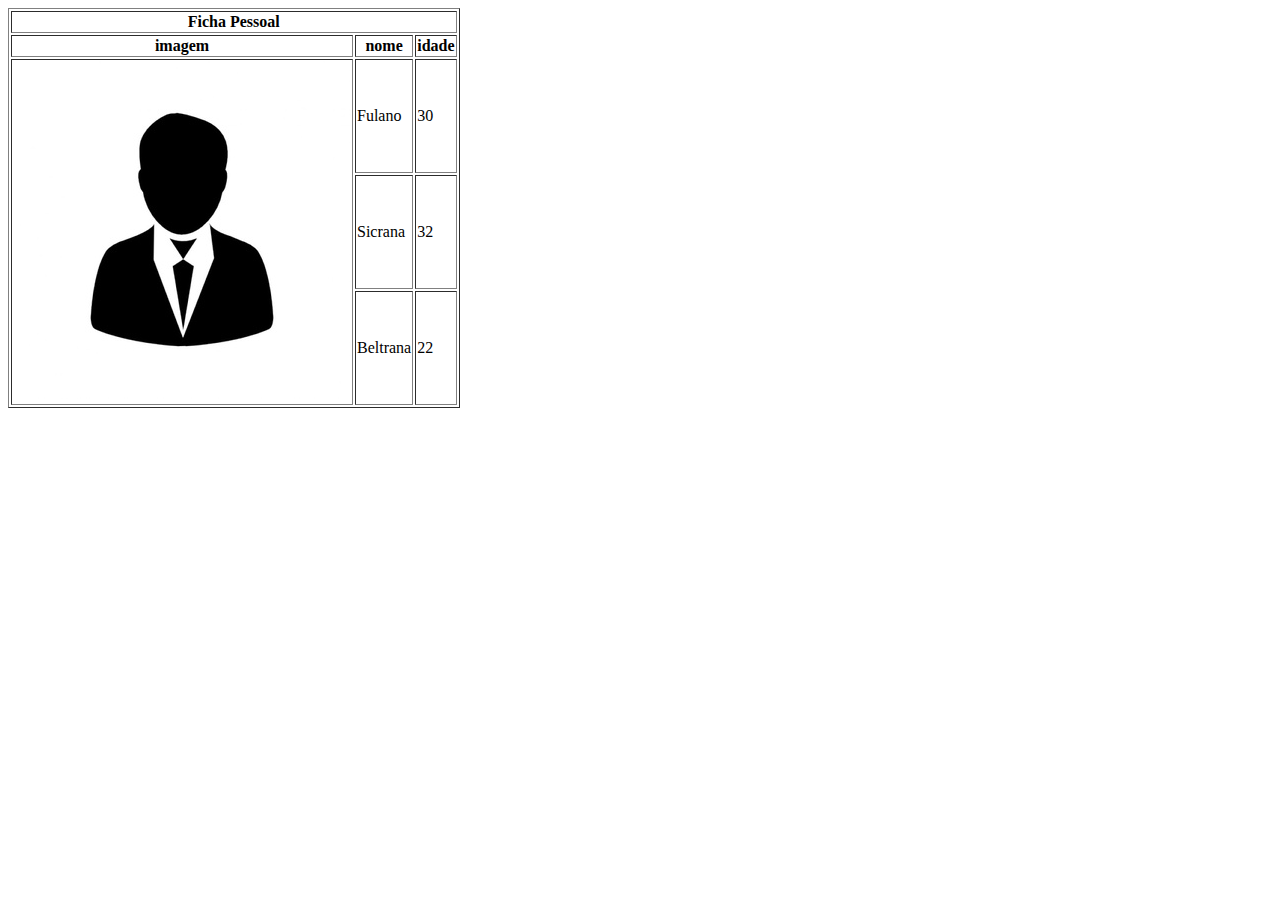
<file: aula01/aula/tabela.html>
<!DOCTYPE html>
<html lang="en">
<head>
    <meta charset="UTF-8">
    <meta http-equiv="X-UA-Compatible" content="IE=edge">
    <meta name="viewport" content="width=device-width, initial-scale=1.0">
    <title>Tabelas</title>
</head>
<body>
    <table border="1">
        <thead>
            <!--Table row-->
            <tr>
                <th colspan='3'>Ficha Pessoal</th>
            </tr>
            <tr>
                <th>imagem</th><th>nome</th><th>idade</th>
            </tr>
        </thead>
        <tbody>
            <tr>
                <td rowspan="3"><img src="./imagens/pessoa.jpg" alt=""></td><td>Fulano</td><td>30</td>
            </tr>
            <tr>
                <td>Sicrana</td><td>32</td>
            </tr>
            <tr>
                <td>Beltrana</td><td>22</td>
            </tr>
        </tbody>
        <tfoot></tfoot>
    </table>
</body>
</html>
</file>
<file: aula04/aula/A02-GridLayout/estilo.css>
*{
    margin:0px;
    padding:0px;
    box-sizing: border-box;
    list-style-type: none;
}

.container{
    display: grid;
    grid-template-rows: 20vh 70vh 10vh;
    grid-template-columns: 20vw 80vw;
}

header{
    background-color: orangered;
    grid-column:1/3;
    display: grid;
    grid-template-columns: 20vw 80vw;
}
.logo{
    grid-column: 1/2;
    background-color:violet;
}
nav{
    grid-column: 2/3;
    background-color: turquoise;
}

main{
    background-color: mediumpurple;
    grid-column: 1/3;
    grid-row: 2/3;
    display:grid;
    grid-template-columns: 20vw 79vw;
    grid-template-rows: repeat(3,fr);
    grid-gap: 5px;
}

.artigo-1{
    grid-column: 2/3;
    grid-row: 1/2;
    background-color: black;
}

.artigo-2{
    grid-column: 2/3;
    grid-row: 2/3;
    background-color: black;
}

.artigo-3{
    grid-column: 2/3;
    grid-row: 3/4;
    background-color: black;
}

aside{
    grid-column: 1/2;
    grid-row: 1/4;
    background-color:darkgray;
}

footer{
    grid-column:1/3;
    background-color: yellow;
}
</file>
<file: portfolio/00_PORTFOLIO YOUTUBE/mystery code -blog/assets/vendor/venobox/venobox.css>
/* ------ venobox.css --------*/
.vbox-overlay *, .vbox-overlay *:before, .vbox-overlay *:after{
    -webkit-backface-visibility: hidden;
    -webkit-box-sizing:border-box;
    -moz-box-sizing:border-box;
    box-sizing:border-box;
}
.vbox-overlay * { 
    -webkit-backface-visibility: visible;
    backface-visibility: visible;
}
.vbox-overlay{
    display: -webkit-flex;
    display: flex;
    -webkit-flex-direction: column;
    flex-direction: column;
    -webkit-justify-content: center;
    justify-content: center;
    -webkit-align-items: center;
    align-items: center;
    position: fixed;
    left: 0;
    top: 0;
    bottom: 0;
    right: 0;
    z-index: 999999;
}

/* ----- navigation ----- */
.vbox-title{
    width: 100%;
    height: 40px;
    float: left;
    text-align: center;
    line-height: 28px;
    font-size: 12px;
    padding: 6px 50px;
    overflow: hidden;
    position: fixed;
    display: none;
    left: 0;
    z-index: 89;
}
.vbox-close{
    cursor: pointer;
    position: fixed;
    top: -1px;
    right: 0;
    width: 50px;
    height: 40px;
    padding: 6px;
    display: block;
    background-position:10px center;
    overflow: hidden;
    font-size: 24px;
    line-height: 1;
    text-align: center;
    z-index: 99;
}
.vbox-left{
    cursor: pointer;
    position: fixed;
    left: 0;
    height: 40px;
    overflow: hidden;
    line-height: 28px;
    font-size: 12px;
    z-index: 99;
    display: flex;
    align-items:center;
}
.vbox-num{
    display: inline-block;
    margin: 6px 0 6px 15px;
}
/* ----- Social share ----- */
.vbox-share{
    line-height: 28px;
    font-size: 12px;
    overflow: hidden;
    position: fixed;
    left: 0;
    z-index: 98;
    display: flex;
    align-items:center;
    justify-content: center;
    width: 100%;
    text-align: center;
}
.vbox-share svg{
    max-height: 28px;
    width: 28px;
    z-index: 10;
    margin-left: 12px;
    margin-top: 6px;
    margin-bottom: 6px;
    vertical-align: middle;
}


/* ----- navigation ARROWS ----- */
.vbox-next, .vbox-prev{
    position: fixed;
    top: 50%;
    margin-top: -15px;
    overflow: hidden;
    cursor: pointer;
    display: block;
    width: 45px;
    height: 45px;
    z-index: 99;
}
.vbox-next span, .vbox-prev span{
    position: relative;
    width: 20px;
    height: 20px;
    border: 2px solid transparent;
    border-top-color: #B6B6B6;
    border-right-color: #B6B6B6;
    text-indent: -100px;
    position: absolute;
    top: 8px;
    display: block;
}
.vbox-prev{
    left: 15px;
}
.vbox-next{
    right: 15px;
}
.vbox-prev span{
    left: 10px;
    -ms-transform: rotate(-135deg);
    -webkit-transform: rotate(-135deg);
    transform: rotate(-135deg);
}
.vbox-next span{
    -ms-transform: rotate(45deg);
    -webkit-transform: rotate(45deg);
    transform: rotate(45deg);
    right: 10px;
}
/* ------- inline window ------ */
.vbox-inline{
    width: 420px;
    height: 315px;
    height: 70vh;
    padding: 10px;
    background: #fff;
    margin: 0 auto;
    overflow: auto;
    text-align: left;
}
/* ------- Video & iFrames window ------ */
.venoframe{
    max-width: 100%;
    width: 100%;
    border: none;
    width: 100%;
    height: 260px;
    height: 70vh;
}
.venoframe.vbvid{
    height: 260px;
}
@media (min-width: 768px) {
    .venoframe, .vbox-inline{
        width: 90%;
        height: 360px;
        height: 70vh;
    }
    .venoframe.vbvid{
        width: 640px;
        height: 360px;
    }
}
@media (min-width: 992px) {
    .venoframe, .vbox-inline{
        max-width: 1200px;
        width: 80%;
        height: 540px;
        height: 70vh;
    }
    .venoframe.vbvid{
        width: 960px;
        height: 540px;
    }
}
/* 
Please do NOT edit this part! 
or at least read this note: http://i.imgur.com/7C0ws9e.gif
*/
.vbox-open{
    overflow: hidden;
}
.vbox-container{
    position: absolute;
    left: 0;
    right: 0;
    top: 0;
    bottom: 0;
    overflow-x: hidden;
    overflow-y: scroll;
    overflow-scrolling: touch;
    -webkit-overflow-scrolling: touch;
    z-index: 20;
    max-height: 100%;

}

.vbox-content{
    text-align: center;
    float: left;
    width: 100%;
    position: relative;
    overflow: hidden;
    padding: 20px 4%;
}
.vbox-container img{
    max-width: 100%;
    height: auto;
}
.vbox-figlio{
    box-shadow: 0 0 12px rgba(0,0,0,0.19), 0 6px 6px rgba(0,0,0,0.23);
    max-width: 100%;
    text-align: initial;
}
img.vbox-figlio{
    -webkit-user-select: none;
-khtml-user-select: none;
-moz-user-select: none;
-o-user-select: none;
user-select: none;
}
.vbox-content.swipe-left{
    margin-left: -200px !important;
}
.vbox-content.swipe-right{
    margin-left: 200px !important;
}
.vbox-animated{
    webkit-transition: margin 300ms ease-out;
    transition: margin 300ms ease-out;
}

/* ---------- preloader ----------
 * SPINKIT 
 * http://tobiasahlin.com/spinkit/
-------------------------------- */
.sk-double-bounce,.sk-rotating-plane{width:40px;height:40px;margin:40px auto}.sk-rotating-plane{background-color:#333;-webkit-animation:sk-rotatePlane 1.2s infinite ease-in-out;animation:sk-rotatePlane 1.2s infinite ease-in-out}@-webkit-keyframes sk-rotatePlane{0%{-webkit-transform:perspective(120px) rotateX(0) rotateY(0);transform:perspective(120px) rotateX(0) rotateY(0)}50%{-webkit-transform:perspective(120px) rotateX(-180.1deg) rotateY(0);transform:perspective(120px) rotateX(-180.1deg) rotateY(0)}100%{-webkit-transform:perspective(120px) rotateX(-180deg) rotateY(-179.9deg);transform:perspective(120px) rotateX(-180deg) rotateY(-179.9deg)}}@keyframes sk-rotatePlane{0%{-webkit-transform:perspective(120px) rotateX(0) rotateY(0);transform:perspective(120px) rotateX(0) rotateY(0)}50%{-webkit-transform:perspective(120px) rotateX(-180.1deg) rotateY(0);transform:perspective(120px) rotateX(-180.1deg) rotateY(0)}100%{-webkit-transform:perspective(120px) rotateX(-180deg) rotateY(-179.9deg);transform:perspective(120px) rotateX(-180deg) rotateY(-179.9deg)}}.sk-double-bounce{position:relative}.sk-double-bounce .sk-child{width:100%;height:100%;border-radius:50%;background-color:#333;opacity:.6;position:absolute;top:0;left:0;-webkit-animation:sk-doubleBounce 2s infinite ease-in-out;animation:sk-doubleBounce 2s infinite ease-in-out}.sk-chasing-dots .sk-child,.sk-spinner-pulse,.sk-three-bounce .sk-child{background-color:#333;border-radius:100%}.sk-double-bounce .sk-double-bounce2{-webkit-animation-delay:-1s;animation-delay:-1s}@-webkit-keyframes sk-doubleBounce{0%,100%{-webkit-transform:scale(0);transform:scale(0)}50%{-webkit-transform:scale(1);transform:scale(1)}}@keyframes sk-doubleBounce{0%,100%{-webkit-transform:scale(0);transform:scale(0)}50%{-webkit-transform:scale(1);transform:scale(1)}}.sk-wave{margin:40px auto;width:50px;height:40px;text-align:center;font-size:10px}.sk-wave .sk-rect{background-color:#333;height:100%;width:6px;display:inline-block;-webkit-animation:sk-waveStretchDelay 1.2s infinite ease-in-out;animation:sk-waveStretchDelay 1.2s infinite ease-in-out}.sk-wave .sk-rect1{-webkit-animation-delay:-1.2s;animation-delay:-1.2s}.sk-wave .sk-rect2{-webkit-animation-delay:-1.1s;animation-delay:-1.1s}.sk-wave .sk-rect3{-webkit-animation-delay:-1s;animation-delay:-1s}.sk-wave .sk-rect4{-webkit-animation-delay:-.9s;animation-delay:-.9s}.sk-wave .sk-rect5{-webkit-animation-delay:-.8s;animation-delay:-.8s}@-webkit-keyframes sk-waveStretchDelay{0%,100%,40%{-webkit-transform:scaleY(.4);transform:scaleY(.4)}20%{-webkit-transform:scaleY(1);transform:scaleY(1)}}@keyframes sk-waveStretchDelay{0%,100%,40%{-webkit-transform:scaleY(.4);transform:scaleY(.4)}20%{-webkit-transform:scaleY(1);transform:scaleY(1)}}.sk-wandering-cubes{margin:40px auto;width:40px;height:40px;position:relative}.sk-wandering-cubes .sk-cube{background-color:#333;width:10px;height:10px;position:absolute;top:0;left:0;-webkit-animation:sk-wanderingCube 1.8s ease-in-out -1.8s infinite both;animation:sk-wanderingCube 1.8s ease-in-out -1.8s infinite both}.sk-chasing-dots,.sk-spinner-pulse{width:40px;height:40px;margin:40px auto}.sk-wandering-cubes .sk-cube2{-webkit-animation-delay:-.9s;animation-delay:-.9s}@-webkit-keyframes sk-wanderingCube{0%{-webkit-transform:rotate(0);transform:rotate(0)}25%{-webkit-transform:translateX(30px) rotate(-90deg) scale(.5);transform:translateX(30px) rotate(-90deg) scale(.5)}50%{-webkit-transform:translateX(30px) translateY(30px) rotate(-179deg);transform:translateX(30px) translateY(30px) rotate(-179deg)}50.1%{-webkit-transform:translateX(30px) translateY(30px) rotate(-180deg);transform:translateX(30px) translateY(30px) rotate(-180deg)}75%{-webkit-transform:translateX(0) translateY(30px) rotate(-270deg) scale(.5);transform:translateX(0) translateY(30px) rotate(-270deg) scale(.5)}100%{-webkit-transform:rotate(-360deg);transform:rotate(-360deg)}}@keyframes sk-wanderingCube{0%{-webkit-transform:rotate(0);transform:rotate(0)}25%{-webkit-transform:translateX(30px) rotate(-90deg) scale(.5);transform:translateX(30px) rotate(-90deg) scale(.5)}50%{-webkit-transform:translateX(30px) translateY(30px) rotate(-179deg);transform:translateX(30px) translateY(30px) rotate(-179deg)}50.1%{-webkit-transform:translateX(30px) translateY(30px) rotate(-180deg);transform:translateX(30px) translateY(30px) rotate(-180deg)}75%{-webkit-transform:translateX(0) translateY(30px) rotate(-270deg) scale(.5);transform:translateX(0) translateY(30px) rotate(-270deg) scale(.5)}100%{-webkit-transform:rotate(-360deg);transform:rotate(-360deg)}}.sk-spinner-pulse{-webkit-animation:sk-pulseScaleOut 1s infinite ease-in-out;animation:sk-pulseScaleOut 1s infinite ease-in-out}@-webkit-keyframes sk-pulseScaleOut{0%{-webkit-transform:scale(0);transform:scale(0)}100%{-webkit-transform:scale(1);transform:scale(1);opacity:0}}@keyframes sk-pulseScaleOut{0%{-webkit-transform:scale(0);transform:scale(0)}100%{-webkit-transform:scale(1);transform:scale(1);opacity:0}}.sk-chasing-dots{position:relative;text-align:center;-webkit-animation:sk-chasingDotsRotate 2s infinite linear;animation:sk-chasingDotsRotate 2s infinite linear}.sk-chasing-dots .sk-child{width:60%;height:60%;display:inline-block;position:absolute;top:0;-webkit-animation:sk-chasingDotsBounce 2s infinite ease-in-out;animation:sk-chasingDotsBounce 2s infinite ease-in-out}.sk-chasing-dots .sk-dot2{top:auto;bottom:0;-webkit-animation-delay:-1s;animation-delay:-1s}@-webkit-keyframes sk-chasingDotsRotate{100%{-webkit-transform:rotate(360deg);transform:rotate(360deg)}}@keyframes sk-chasingDotsRotate{100%{-webkit-transform:rotate(360deg);transform:rotate(360deg)}}@-webkit-keyframes sk-chasingDotsBounce{0%,100%{-webkit-transform:scale(0);transform:scale(0)}50%{-webkit-transform:scale(1);transform:scale(1)}}@keyframes sk-chasingDotsBounce{0%,100%{-webkit-transform:scale(0);transform:scale(0)}50%{-webkit-transform:scale(1);transform:scale(1)}}.sk-three-bounce{margin:40px auto;width:80px;text-align:center}.sk-three-bounce .sk-child{width:20px;height:20px;display:inline-block;-webkit-animation:sk-three-bounce 1.4s ease-in-out 0s infinite both;animation:sk-three-bounce 1.4s ease-in-out 0s infinite both}.sk-circle .sk-child:before,.sk-fading-circle .sk-circle:before{display:block;border-radius:100%;content:'';background-color:#333}.sk-three-bounce .sk-bounce1{-webkit-animation-delay:-.32s;animation-delay:-.32s}.sk-three-bounce .sk-bounce2{-webkit-animation-delay:-.16s;animation-delay:-.16s}@-webkit-keyframes sk-three-bounce{0%,100%,80%{-webkit-transform:scale(0);transform:scale(0)}40%{-webkit-transform:scale(1);transform:scale(1)}}@keyframes sk-three-bounce{0%,100%,80%{-webkit-transform:scale(0);transform:scale(0)}40%{-webkit-transform:scale(1);transform:scale(1)}}.sk-circle{margin:40px auto;width:40px;height:40px;position:relative}.sk-circle .sk-child{width:100%;height:100%;position:absolute;left:0;top:0}.sk-circle .sk-child:before{margin:0 auto;width:15%;height:15%;-webkit-animation:sk-circleBounceDelay 1.2s infinite ease-in-out both;animation:sk-circleBounceDelay 1.2s infinite ease-in-out both}.sk-circle .sk-circle2{-webkit-transform:rotate(30deg);-ms-transform:rotate(30deg);transform:rotate(30deg)}.sk-circle .sk-circle3{-webkit-transform:rotate(60deg);-ms-transform:rotate(60deg);transform:rotate(60deg)}.sk-circle .sk-circle4{-webkit-transform:rotate(90deg);-ms-transform:rotate(90deg);transform:rotate(90deg)}.sk-circle .sk-circle5{-webkit-transform:rotate(120deg);-ms-transform:rotate(120deg);transform:rotate(120deg)}.sk-circle .sk-circle6{-webkit-transform:rotate(150deg);-ms-transform:rotate(150deg);transform:rotate(150deg)}.sk-circle .sk-circle7{-webkit-transform:rotate(180deg);-ms-transform:rotate(180deg);transform:rotate(180deg)}.sk-circle .sk-circle8{-webkit-transform:rotate(210deg);-ms-transform:rotate(210deg);transform:rotate(210deg)}.sk-circle .sk-circle9{-webkit-transform:rotate(240deg);-ms-transform:rotate(240deg);transform:rotate(240deg)}.sk-circle .sk-circle10{-webkit-transform:rotate(270deg);-ms-transform:rotate(270deg);transform:rotate(270deg)}.sk-circle .sk-circle11{-webkit-transform:rotate(300deg);-ms-transform:rotate(300deg);transform:rotate(300deg)}.sk-circle .sk-circle12{-webkit-transform:rotate(330deg);-ms-transform:rotate(330deg);transform:rotate(330deg)}.sk-circle .sk-circle2:before{-webkit-animation-delay:-1.1s;animation-delay:-1.1s}.sk-circle .sk-circle3:before{-webkit-animation-delay:-1s;animation-delay:-1s}.sk-circle .sk-circle4:before{-webkit-animation-delay:-.9s;animation-delay:-.9s}.sk-circle .sk-circle5:before{-webkit-animation-delay:-.8s;animation-delay:-.8s}.sk-circle .sk-circle6:before{-webkit-animation-delay:-.7s;animation-delay:-.7s}.sk-circle .sk-circle7:before{-webkit-animation-delay:-.6s;animation-delay:-.6s}.sk-circle .sk-circle8:before{-webkit-animation-delay:-.5s;animation-delay:-.5s}.sk-circle .sk-circle9:before{-webkit-animation-delay:-.4s;animation-delay:-.4s}.sk-circle .sk-circle10:before{-webkit-animation-delay:-.3s;animation-delay:-.3s}.sk-circle .sk-circle11:before{-webkit-animation-delay:-.2s;animation-delay:-.2s}.sk-circle .sk-circle12:before{-webkit-animation-delay:-.1s;animation-delay:-.1s}@-webkit-keyframes sk-circleBounceDelay{0%,100%,80%{-webkit-transform:scale(0);transform:scale(0)}40%{-webkit-transform:scale(1);transform:scale(1)}}@keyframes sk-circleBounceDelay{0%,100%,80%{-webkit-transform:scale(0);transform:scale(0)}40%{-webkit-transform:scale(1);transform:scale(1)}}.sk-cube-grid{width:40px;height:40px;margin:40px auto}.sk-cube-grid .sk-cube{width:33.33%;height:33.33%;background-color:#333;float:left;-webkit-animation:sk-cubeGridScaleDelay 1.3s infinite ease-in-out;animation:sk-cubeGridScaleDelay 1.3s infinite ease-in-out}.sk-cube-grid .sk-cube1{-webkit-animation-delay:.2s;animation-delay:.2s}.sk-cube-grid .sk-cube2{-webkit-animation-delay:.3s;animation-delay:.3s}.sk-cube-grid .sk-cube3{-webkit-animation-delay:.4s;animation-delay:.4s}.sk-cube-grid .sk-cube4{-webkit-animation-delay:.1s;animation-delay:.1s}.sk-cube-grid .sk-cube5{-webkit-animation-delay:.2s;animation-delay:.2s}.sk-cube-grid .sk-cube6{-webkit-animation-delay:.3s;animation-delay:.3s}.sk-cube-grid .sk-cube7{-webkit-animation-delay:0ms;animation-delay:0ms}.sk-cube-grid .sk-cube8{-webkit-animation-delay:.1s;animation-delay:.1s}.sk-cube-grid .sk-cube9{-webkit-animation-delay:.2s;animation-delay:.2s}@-webkit-keyframes sk-cubeGridScaleDelay{0%,100%,70%{-webkit-transform:scale3D(1,1,1);transform:scale3D(1,1,1)}35%{-webkit-transform:scale3D(0,0,1);transform:scale3D(0,0,1)}}@keyframes sk-cubeGridScaleDelay{0%,100%,70%{-webkit-transform:scale3D(1,1,1);transform:scale3D(1,1,1)}35%{-webkit-transform:scale3D(0,0,1);transform:scale3D(0,0,1)}}.sk-fading-circle{margin:40px auto;width:40px;height:40px;position:relative}.sk-fading-circle .sk-circle{width:100%;height:100%;position:absolute;left:0;top:0}.sk-fading-circle .sk-circle:before{margin:0 auto;width:15%;height:15%;-webkit-animation:sk-circleFadeDelay 1.2s infinite ease-in-out both;animation:sk-circleFadeDelay 1.2s infinite ease-in-out both}.sk-fading-circle .sk-circle2{-webkit-transform:rotate(30deg);-ms-transform:rotate(30deg);transform:rotate(30deg)}.sk-fading-circle .sk-circle3{-webkit-transform:rotate(60deg);-ms-transform:rotate(60deg);transform:rotate(60deg)}.sk-fading-circle .sk-circle4{-webkit-transform:rotate(90deg);-ms-transform:rotate(90deg);transform:rotate(90deg)}.sk-fading-circle .sk-circle5{-webkit-transform:rotate(120deg);-ms-transform:rotate(120deg);transform:rotate(120deg)}.sk-fading-circle .sk-circle6{-webkit-transform:rotate(150deg);-ms-transform:rotate(150deg);transform:rotate(150deg)}.sk-fading-circle .sk-circle7{-webkit-transform:rotate(180deg);-ms-transform:rotate(180deg);transform:rotate(180deg)}.sk-fading-circle .sk-circle8{-webkit-transform:rotate(210deg);-ms-transform:rotate(210deg);transform:rotate(210deg)}.sk-fading-circle .sk-circle9{-webkit-transform:rotate(240deg);-ms-transform:rotate(240deg);transform:rotate(240deg)}.sk-fading-circle .sk-circle10{-webkit-transform:rotate(270deg);-ms-transform:rotate(270deg);transform:rotate(270deg)}.sk-fading-circle .sk-circle11{-webkit-transform:rotate(300deg);-ms-transform:rotate(300deg);transform:rotate(300deg)}.sk-fading-circle .sk-circle12{-webkit-transform:rotate(330deg);-ms-transform:rotate(330deg);transform:rotate(330deg)}.sk-fading-circle .sk-circle2:before{-webkit-animation-delay:-1.1s;animation-delay:-1.1s}.sk-fading-circle .sk-circle3:before{-webkit-animation-delay:-1s;animation-delay:-1s}.sk-fading-circle .sk-circle4:before{-webkit-animation-delay:-.9s;animation-delay:-.9s}.sk-fading-circle .sk-circle5:before{-webkit-animation-delay:-.8s;animation-delay:-.8s}.sk-fading-circle .sk-circle6:before{-webkit-animation-delay:-.7s;animation-delay:-.7s}.sk-fading-circle .sk-circle7:before{-webkit-animation-delay:-.6s;animation-delay:-.6s}.sk-fading-circle .sk-circle8:before{-webkit-animation-delay:-.5s;animation-delay:-.5s}.sk-fading-circle .sk-circle9:before{-webkit-animation-delay:-.4s;animation-delay:-.4s}.sk-fading-circle .sk-circle10:before{-webkit-animation-delay:-.3s;animation-delay:-.3s}.sk-fading-circle .sk-circle11:before{-webkit-animation-delay:-.2s;animation-delay:-.2s}.sk-fading-circle .sk-circle12:before{-webkit-animation-delay:-.1s;animation-delay:-.1s}@-webkit-keyframes sk-circleFadeDelay{0%,100%,39%{opacity:0}40%{opacity:1}}@keyframes sk-circleFadeDelay{0%,100%,39%{opacity:0}40%{opacity:1}}.sk-folding-cube{margin:40px auto;width:40px;height:40px;position:relative;-webkit-transform:rotateZ(45deg);transform:rotateZ(45deg)}.sk-folding-cube .sk-cube{float:left;width:50%;height:50%;position:relative;-webkit-transform:scale(1.1);-ms-transform:scale(1.1);transform:scale(1.1)}.sk-folding-cube .sk-cube:before{content:'';position:absolute;top:0;left:0;width:100%;height:100%;background-color:#333;-webkit-animation:sk-foldCubeAngle 2.4s infinite linear both;animation:sk-foldCubeAngle 2.4s infinite linear both;-webkit-transform-origin:100% 100%;-ms-transform-origin:100% 100%;transform-origin:100% 100%}.sk-folding-cube .sk-cube2{-webkit-transform:scale(1.1) rotateZ(90deg);transform:scale(1.1) rotateZ(90deg)}.sk-folding-cube .sk-cube3{-webkit-transform:scale(1.1) rotateZ(180deg);transform:scale(1.1) rotateZ(180deg)}.sk-folding-cube .sk-cube4{-webkit-transform:scale(1.1) rotateZ(270deg);transform:scale(1.1) rotateZ(270deg)}.sk-folding-cube .sk-cube2:before{-webkit-animation-delay:.3s;animation-delay:.3s}.sk-folding-cube .sk-cube3:before{-webkit-animation-delay:.6s;animation-delay:.6s}.sk-folding-cube .sk-cube4:before{-webkit-animation-delay:.9s;animation-delay:.9s}@-webkit-keyframes sk-foldCubeAngle{0%,10%{-webkit-transform:perspective(140px) rotateX(-180deg);transform:perspective(140px) rotateX(-180deg);opacity:0}25%,75%{-webkit-transform:perspective(140px) rotateX(0);transform:perspective(140px) rotateX(0);opacity:1}100%,90%{-webkit-transform:perspective(140px) rotateY(180deg);transform:perspective(140px) rotateY(180deg);opacity:0}}@keyframes sk-foldCubeAngle{0%,10%{-webkit-transform:perspective(140px) rotateX(-180deg);transform:perspective(140px) rotateX(-180deg);opacity:0}25%,75%{-webkit-transform:perspective(140px) rotateX(0);transform:perspective(140px) rotateX(0);opacity:1}100%,90%{-webkit-transform:perspective(140px) rotateY(180deg);transform:perspective(140px) rotateY(180deg);opacity:0}}
</file>
<file: portfolio/00_PORTFOLIO YOUTUBE/mystery code -blog/assets/css/style.css>
/*--------------------------------------------------------------
# General
--------------------------------------------------------------*/
body {
  font-family: "Open Sans", sans-serif;
  color: #272829;
}

a {
  color: #149ddd;
}

a:hover {
  color: #37b3ed;
  text-decoration: none;
}

h1, h2, h3, h4, h5, h6 {
  font-family: "Raleway", sans-serif;
}

/*--------------------------------------------------------------
# Back to top button
--------------------------------------------------------------*/
.back-to-top {
  position: fixed;
  display: none;
  width: 40px;
  height: 40px;
  border-radius: 50px;
  right: 15px;
  bottom: 15px;
  background: #149ddd;
  color: #fff;
  transition: display 0.5s ease-in-out;
  z-index: 99999;
}

.back-to-top i {
  font-size: 24px;
  position: absolute;
  top: 7px;
  left: 8px;
}

.back-to-top:hover {
  color: #fff;
  background: #2eafec;
  transition: background 0.2s ease-in-out;
}

/*--------------------------------------------------------------
# Header
--------------------------------------------------------------*/
#header {
  position: fixed;
  top: 0;
  left: 0;
  bottom: 0;
  width: 300px;
  transition: all ease-in-out 0.5s;
  z-index: 9997;
  transition: all 0.5s;
  padding: 0 15px;
  background: #040b14;
  overflow-y: auto;
}

#header .profile img {
  margin: 15px auto;
  display: block;
  width: 120px;
  border: 8px solid #2c2f3f;
}

#header .profile h1 {
  font-size: 24px;
  margin: 0;
  padding: 0;
  font-weight: 600;
  -moz-text-align-last: center;
  text-align-last: center;
  font-family: "Poppins", sans-serif;
}

#header .profile h1 a, #header .profile h1 a:hover {
  color: rgb(52, 153, 212);
  text-decoration: none;
}

#header .profile .social-links a {
  font-size: 18px;
  display: inline-block;
  background: #030a29;
  color: #fff;
  line-height: 1;
  padding: 8px 0;
  margin-right: 4px;
  border-radius: 50%;
  text-align: center;
  width: 36px;
  height: 36px;
  transition: 0.3s;
}

#header .profile .social-links a:hover {
  background: #149ddd;
  color: #fff;
  text-decoration: none;
}

#main {
  margin-left: 300px;
}

@media (max-width: 1199px) {
  #header {
    left: -300px;
  }
  #main {
    margin-left: 0;
  }
}

/*--------------------------------------------------------------
# Navigation Menu
--------------------------------------------------------------*/
/* Desktop Navigation */
.nav-menu {
  padding-top: 30px;
}

.nav-menu * {
  margin: 0;
  padding: 0;
  list-style: none;
}

.nav-menu > ul > li {
  position: relative;
  white-space: nowrap;
}

.nav-menu a {
  display: flex;
  align-items: center;
  color: #a8a9b4;
  padding: 12px 15px;
  margin-bottom: 8px;
  transition: 0.3s;
  font-size: 15px;
}

.nav-menu a i {
  font-size: 24px;
  padding-right: 8px;
  color: #6f7180;
}

.nav-menu a:hover, .nav-menu .active > a, .nav-menu li:hover > a {
  text-decoration: none;
  color: #fff;
}

.nav-menu a:hover i, .nav-menu .active > a i, .nav-menu li:hover > a i {
  color: #149ddd;
}

/* Mobile Navigation */
.mobile-nav-toggle {
  position: fixed;
  right: 15px;
  top: 15px;
  z-index: 9998;
  border: 0;
  background: none;
  font-size: 24px;
  transition: all 0.4s;
  outline: none !important;
  line-height: 1;
  cursor: pointer;
  text-align: right;
}

.mobile-nav-toggle i {
  color: #149ddd;
}

.mobile-nav-active {
  overflow: hidden;
}

.mobile-nav-active #header {
  left: 0;
}

.mobile-nav-active .mobile-nav-toggle i {
  color: #fff;
}

/*--------------------------------------------------------------
# Hero Section
--------------------------------------------------------------*/
#hero {
  width: 100%;
  height: 100vh;
  background: url("../img/hero-bg.jpg") top center;
  background-size: cover;
}

#hero:before {
  content: "";
  background: rgba(5, 13, 24, 0.3);
  position: absolute;
  bottom: 0;
  top: 0;
  left: 0;
  right: 0;
  z-index: 1;
}

#hero .hero-container {
  position: relative;
  z-index: 2;
  min-width: 300px;
}

#hero h1 {
  margin: 0 0 10px 0;
  font-size: 64px;
  font-weight: 700;
  line-height: 56px;
  color: #fff;
}

#hero p {
  color: #fff;
  margin-bottom: 50px;
  font-size: 26px;
  font-family: "Poppins", sans-serif;
}

#hero p span {
  color: #fff;
  padding-bottom: 4px;
  letter-spacing: 1px;
  border-bottom: 3px solid #149ddd;
}

@media (min-width: 1024px) {
  #hero {
    background-attachment: fixed;
  }
}

@media (max-width: 768px) {
  #hero h1 {
    font-size: 28px;
    line-height: 36px;
  }
  #hero h2 {
    font-size: 18px;
    line-height: 24px;
    margin-bottom: 30px;
  }
}

/*--------------------------------------------------------------
# Sections General
--------------------------------------------------------------*/
section {
  padding: 60px 0;
  overflow: hidden;
}

.section-bg {
  background: #f5f8fd;
}

.section-title {
  padding-bottom: 30px;
}

.section-title h2 {
  font-size: 32px;
  font-weight: bold;
  margin-bottom: 20px;
  padding-bottom: 20px;
  position: relative;
  color: #173b6c;
}

.section-title h2::after {
  content: '';
  position: absolute;
  display: block;
  width: 50px;
  height: 3px;
  background: #149ddd;
  bottom: 0;
  left: 0;
}

.section-title p {
  margin-bottom: 0;
}

/*--------------------------------------------------------------
# About
--------------------------------------------------------------*/
.about .content h3 {
  font-weight: 700;
  font-size: 26px;
  color: #173b6c;
}

.about .content ul {
  list-style: none;
  padding: 0;
}

.about .content ul li {
  padding-bottom: 10px;
}

.about .content ul i {
  font-size: 20px;
  padding-right: 2px;
  color: #149ddd;
}

.about .content p:last-child {
  margin-bottom: 0;
}

/*--------------------------------------------------------------
# Facts
--------------------------------------------------------------*/
.facts {
  padding-bottom: 30px;
}

.facts .count-box {
  padding: 30px;
  width: 100%;
}

.facts .count-box i {
  display: block;
  font-size: 44px;
  color: #149ddd;
  float: left;
}

.facts .count-box span {
  font-size: 48px;
  line-height: 40px;
  display: block;
  font-weight: 700;
  color: #050d18;
  margin-left: 60px;
}

.facts .count-box p {
  padding: 15px 0 0 0;
  margin: 0 0 0 60px;
  font-family: "Raleway", sans-serif;
  font-size: 14px;
  color: #122f57;
}

.facts .count-box a {
  font-weight: 600;
  display: block;
  margin-top: 20px;
  color: #122f57;
  font-size: 15px;
  font-family: "Poppins", sans-serif;
  transition: ease-in-out 0.3s;
}

.facts .count-box a:hover {
  color: #1f5297;
}

/*--------------------------------------------------------------
# Akills
--------------------------------------------------------------*/
.skills .progress {
  height: 50px;
  display: block;
  background: none;
}

.skills .progress .skill {
  padding: 10px 0;
  margin: 0 0 6px 0;
  text-transform: uppercase;
  display: block;
  font-weight: 600;
  font-family: "Poppins", sans-serif;
  color: #050d18;
}

.skills .progress .skill .val {
  float: right;
  font-style: normal;
}

.skills .progress-bar-wrap {
  background: #dce8f8;
}

.skills .progress-bar {
  width: 1px;
  height: 10px;
  transition: .9s;
  background-color: #149ddd;
}

/*--------------------------------------------------------------
# Resume
--------------------------------------------------------------*/
.resume .resume-title {
  font-size: 26px;
  font-weight: 700;
  margin-top: 20px;
  margin-bottom: 20px;
  color: #050d18;
}

.resume .resume-item {
  padding: 0 0 20px 20px;
  margin-top: -2px;
  border-left: 2px solid #1f5297;
  position: relative;
}

.resume .resume-item h4 {
  line-height: 18px;
  font-size: 18px;
  font-weight: 600;
  text-transform: uppercase;
  font-family: "Poppins", sans-serif;
  color: #050d18;
  margin-bottom: 10px;
}

.resume .resume-item h5 {
  font-size: 16px;
  background: #e4edf9;
  padding: 5px 15px;
  display: inline-block;
  font-weight: 600;
  margin-bottom: 10px;
}

.resume .resume-item ul {
  padding-left: 20px;
}

.resume .resume-item ul li {
  padding-bottom: 10px;
}

.resume .resume-item:last-child {
  padding-bottom: 0;
}

.resume .resume-item::before {
  content: "";
  position: absolute;
  width: 16px;
  height: 16px;
  border-radius: 50px;
  left: -9px;
  top: 0;
  background: #fff;
  border: 2px solid #1f5297;
}

/*--------------------------------------------------------------
# Portfolio
--------------------------------------------------------------*/
.portfolio .portfolio-item {
  margin-bottom: 30px;
}

.portfolio #portfolio-flters {
  padding: 0;
  margin: 0 auto 35px auto;
  list-style: none;
  text-align: center;
  background: #fff;
  border-radius: 50px;
  padding: 2px 15px;
}

.portfolio #portfolio-flters li {
  cursor: pointer;
  display: inline-block;
  padding: 10px 15px 8px 15px;
  font-size: 14px;
  font-weight: 600;
  line-height: 1;
  text-transform: uppercase;
  color: #272829;
  margin-bottom: 5px;
  transition: all 0.3s ease-in-out;
}

.portfolio #portfolio-flters li:hover, .portfolio #portfolio-flters li.filter-active {
  color: #149ddd;
}

.portfolio #portfolio-flters li:last-child {
  margin-right: 0;
}

.portfolio .portfolio-wrap {
  transition: 0.3s;
  position: relative;
  overflow: hidden;
  z-index: 1;
}

.portfolio .portfolio-wrap::before {
  content: "";
  background: rgba(255, 255, 255, 0.5);
  position: absolute;
  left: 0;
  right: 0;
  top: 0;
  bottom: 0;
  transition: all ease-in-out 0.3s;
  z-index: 2;
  opacity: 0;
}

.portfolio .portfolio-wrap .portfolio-links {
  opacity: 1;
  left: 0;
  right: 0;
  bottom: -60px;
  z-index: 3;
  position: absolute;
  transition: all ease-in-out 0.3s;
  display: flex;
  justify-content: center;
}

.portfolio .portfolio-wrap .portfolio-links a {
  color: #fff;
  font-size: 28px;
  text-align: center;
  background: rgba(20, 157, 221, 0.75);
  transition: 0.3s;
  width: 50%;
}

.portfolio .portfolio-wrap .portfolio-links a:hover {
  background: rgba(20, 157, 221, 0.95);
}

.portfolio .portfolio-wrap .portfolio-links a + a {
  border-left: 1px solid #37b3ed;
}

.portfolio .portfolio-wrap:hover::before {
  top: 0;
  left: 0;
  right: 0;
  bottom: 0;
  opacity: 1;
}

.portfolio .portfolio-wrap:hover .portfolio-links {
  opacity: 1;
  bottom: 0;
}

/*--------------------------------------------------------------
# Services
--------------------------------------------------------------*/
.services .icon-box {
  margin-bottom: 20px;
}

.services .icon {
  float: left;
  display: flex;
  align-items: center;
  justify-content: center;
  width: 54px;
  height: 54px;
  background: #149ddd;
  border-radius: 50%;
  transition: 0.5s;
  border: 1px solid #149ddd;
}

.services .icon i {
  color: #fff;
  font-size: 24px;
}

.services .icon-box:hover .icon {
  background: #fff;
}

.services .icon-box:hover .icon i {
  color: #149ddd;
}

.services .title {
  margin-left: 80px;
  font-weight: 700;
  margin-bottom: 15px;
  font-size: 18px;
}

.services .title a {
  color: #343a40;
}

.services .title a:hover {
  color: #149ddd;
}

.services .description {
  margin-left: 80px;
  line-height: 24px;
  font-size: 14px;
}

/*--------------------------------------------------------------
# Testimonials
--------------------------------------------------------------*/
.testimonials .testimonial-item {
  box-sizing: content-box;
  text-align: center;
  min-height: 320px;
}

.testimonials .testimonial-item .testimonial-img {
  width: 90px;
  border-radius: 50%;
  margin: 0 auto;
}

.testimonials .testimonial-item h3 {
  font-size: 18px;
  font-weight: bold;
  margin: 10px 0 5px 0;
  color: #111;
}

.testimonials .testimonial-item h4 {
  font-size: 14px;
  color: #999;
  margin: 0;
}

.testimonials .testimonial-item .quote-icon-left, .testimonials .testimonial-item .quote-icon-right {
  color: #c3e8fa;
  font-size: 26px;
}

.testimonials .testimonial-item .quote-icon-left {
  display: inline-block;
  left: -5px;
  position: relative;
}

.testimonials .testimonial-item .quote-icon-right {
  display: inline-block;
  right: -5px;
  position: relative;
  top: 10px;
}

.testimonials .testimonial-item p {
  font-style: italic;
  margin: 0 15px 15px 15px;
  padding: 20px;
  background: #fff;
  position: relative;
  margin-bottom: 35px;
  border-radius: 6px;
  box-shadow: 0px 2px 15px rgba(0, 0, 0, 0.1);
}

.testimonials .testimonial-item p::after {
  content: "";
  width: 0;
  height: 0;
  border-top: 20px solid #fff;
  border-right: 20px solid transparent;
  border-left: 20px solid transparent;
  position: absolute;
  bottom: -20px;
  left: calc(50% - 20px);
}

.testimonials .owl-nav, .testimonials .owl-dots {
  margin-top: 5px;
  text-align: center;
}

.testimonials .owl-dot {
  display: inline-block;
  margin: 0 5px;
  width: 12px;
  height: 12px;
  border-radius: 50%;
  background-color: #ddd !important;
}

.testimonials .owl-dot.active {
  background-color: #149ddd !important;
}

@media (max-width: 767px) {
  .testimonials {
    margin: 30px 10px;
  }
}

/*--------------------------------------------------------------
# Contact
--------------------------------------------------------------*/
.contact {
  padding-bottom: 130px;
}

.contact .info {
  padding: 30px;
  background: #fff;
  width: 100%;
  box-shadow: 0 0 24px 0 rgba(0, 0, 0, 0.12);
}

.contact .info i {
  font-size: 20px;
  color: #149ddd;
  float: left;
  width: 44px;
  height: 44px;
  background: #dff3fc;
  display: flex;
  justify-content: center;
  align-items: center;
  border-radius: 50px;
  transition: all 0.3s ease-in-out;
}

.contact .info h4 {
  padding: 0 0 0 60px;
  font-size: 22px;
  font-weight: 600;
  margin-bottom: 5px;
  color: #050d18;
}

.contact .info p {
  padding: 0 0 10px 60px;
  margin-bottom: 20px;
  font-size: 14px;
  color: #173b6c;
}

.contact .info .email p {
  padding-top: 5px;
}

.contact .info .social-links {
  padding-left: 60px;
}

.contact .info .social-links a {
  font-size: 18px;
  display: inline-block;
  background: #333;
  color: #fff;
  line-height: 1;
  padding: 8px 0;
  border-radius: 50%;
  text-align: center;
  width: 36px;
  height: 36px;
  transition: 0.3s;
  margin-right: 10px;
}

.contact .info .social-links a:hover {
  background: #149ddd;
  color: #fff;
}

.contact .info .email:hover i, .contact .info .address:hover i, .contact .info .phone:hover i {
  background: #149ddd;
  color: #fff;
}

.contact .php-email-form {
  width: 100%;
  padding: 30px;
  background: #fff;
  box-shadow: 0 0 24px 0 rgba(0, 0, 0, 0.12);
}

.contact .php-email-form .form-group {
  padding-bottom: 8px;
}

.contact .php-email-form .validate {
  display: none;
  color: red;
  margin: 0 0 15px 0;
  font-weight: 400;
  font-size: 13px;
}

.contact .php-email-form .error-message {
  display: none;
  color: #fff;
  background: #ed3c0d;
  text-align: left;
  padding: 15px;
  font-weight: 600;
}

.contact .php-email-form .error-message br + br {
  margin-top: 25px;
}

.contact .php-email-form .sent-message {
  display: none;
  color: #fff;
  background: #18d26e;
  text-align: center;
  padding: 15px;
  font-weight: 600;
}

.contact .php-email-form .loading {
  display: none;
  background: #fff;
  text-align: center;
  padding: 15px;
}

.contact .php-email-form .loading:before {
  content: "";
  display: inline-block;
  border-radius: 50%;
  width: 24px;
  height: 24px;
  margin: 0 10px -6px 0;
  border: 3px solid #18d26e;
  border-top-color: #eee;
  -webkit-animation: animate-loading 1s linear infinite;
  animation: animate-loading 1s linear infinite;
}

.contact .php-email-form input, .contact .php-email-form textarea {
  border-radius: 0;
  box-shadow: none;
  font-size: 14px;
}

.contact .php-email-form input {
  height: 44px;
}

.contact .php-email-form textarea {
  padding: 10px 12px;
}

.contact .php-email-form button[type="submit"] {
  background: #149ddd;
  border: 0;
  padding: 10px 24px;
  color: #fff;
  transition: 0.4s;
  border-radius: 4px;
}

.contact .php-email-form button[type="submit"]:hover {
  background: #37b3ed;
}

@-webkit-keyframes animate-loading {
  0% {
    transform: rotate(0deg);
  }
  100% {
    transform: rotate(360deg);
  }
}

@keyframes animate-loading {
  0% {
    transform: rotate(0deg);
  }
  100% {
    transform: rotate(360deg);
  }
}

/*--------------------------------------------------------------
# Breadcrumbs
--------------------------------------------------------------*/
.breadcrumbs {
  padding: 20px 0;
  background: #f9f9f9;
}

.breadcrumbs h2 {
  font-size: 26px;
  font-weight: 300;
}

.breadcrumbs ol {
  display: flex;
  flex-wrap: wrap;
  list-style: none;
  padding: 0;
  margin: 0;
  font-size: 15px;
}

.breadcrumbs ol li + li {
  padding-left: 10px;
}

.breadcrumbs ol li + li::before {
  display: inline-block;
  padding-right: 10px;
  color: #0e2442;
  content: "/";
}

@media (max-width: 768px) {
  .breadcrumbs .d-flex {
    display: block !important;
  }
  .breadcrumbs ol {
    display: block;
  }
  .breadcrumbs ol li {
    display: inline-block;
  }
}

/*--------------------------------------------------------------
# Portfolio Details
--------------------------------------------------------------*/
.portfolio-details {
  padding-top: 40px;
}

.portfolio-details .portfolio-details-container {
  position: relative;
}

.portfolio-details .portfolio-details-carousel {
  position: relative;
  z-index: 1;
}

.portfolio-details .portfolio-details-carousel .owl-nav, .portfolio-details .portfolio-details-carousel .owl-dots {
  margin-top: 5px;
  text-align: left;
}

.portfolio-details .portfolio-details-carousel .owl-dot {
  display: inline-block;
  margin: 0 10px 0 0;
  width: 12px;
  height: 12px;
  border-radius: 50%;
  background-color: #ddd !important;
}

.portfolio-details .portfolio-details-carousel .owl-dot.active {
  background-color: #149ddd !important;
}

.portfolio-details .portfolio-info {
  padding: 30px;
  position: absolute;
  right: 0;
  bottom: -70px;
  background: #fff;
  box-shadow: 0px 2px 15px rgba(0, 0, 0, 0.1);
  z-index: 2;
}

.portfolio-details .portfolio-info h3 {
  font-size: 22px;
  font-weight: 400;
  margin-bottom: 20px;
  padding-bottom: 20px;
  border-bottom: 1px solid #eee;
}

.portfolio-details .portfolio-info ul {
  list-style: none;
  padding: 0;
  font-size: 15px;
}

.portfolio-details .portfolio-info ul li + li {
  margin-top: 10px;
}

.portfolio-details .portfolio-description {
  padding-top: 50px;
}

.portfolio-details .portfolio-description h2 {
  width: 50%;
  font-size: 26px;
  font-weight: 400;
  margin-bottom: 20px;
}

.portfolio-details .portfolio-description p {
  padding: 0;
}

@media (max-width: 768px) {
  .portfolio-details .portfolio-description h2 {
    width: 100%;
  }
  .portfolio-details .portfolio-info {
    position: static;
    margin-top: 30px;
  }
}

/*--------------------------------------------------------------
# Footer
--------------------------------------------------------------*/
#footer {
  padding: 15px;
  color: #f4f6fd;
  font-size: 14px;
  position: fixed;
  left: 0;
  bottom: 0;
  width: 300px;
  z-index: 9999;
  background: #040b14;
}

#footer .copyright {
  text-align: center;
}

#footer .credits {
  padding-top: 5px;
  text-align: center;
  font-size: 13px;
  color: #eaebf0;
}

@media (max-width: 1199px) {
  #footer {
    position: static;
    width: auto;
    padding-right: 20px 15px;
  }
}
</file>
<file: portfolio/revisao/src/css/estilo.css>
.lateral{
    background-color: rgb(189,93,58);
    height:100vh;
}

.profile-pic{
    width: 150px;
    height:150px;
    border:8px solid rgb(200,122,94);
    border-radius: 50%;
    object-fit: cover;
}

.lista li{
    list-style-type: none;
    font-size: 1rem;
}

.lista li a{
    text-decoration: none;
    color:white;
    font-weight: 500;
    opacity:0.4;
}
/*issue to be review
ul:first-child{
    opacity:1 !important;
}
*/
.lista li a:hover{
    color:white;
    opacity:1;
}

#titulo{
    font-size: 4rem;
    font-weight: 600;
}

#sobrenome{
    color:rgb(189,93,58);
}

.icones{
    font-size: 2.5rem;
}
</file>
<file: aula05/aulas/projeto/src/static/css/estilo.css>
@import url('https://fonts.googleapis.com/css2?family=Roboto&display=swap');

.img-carrossel{
    height: 400px;
    object-fit: cover;
}

.titulo{
    font-family: 'Roboto', sans-serif;
}

.cartao img{
    width:100%;
    height:auto;
}

.img-cartao{
    display: block;
    margin: 5px auto;
    width:80%;
    height:60%;
    object-fit: cover;
}
</file>
